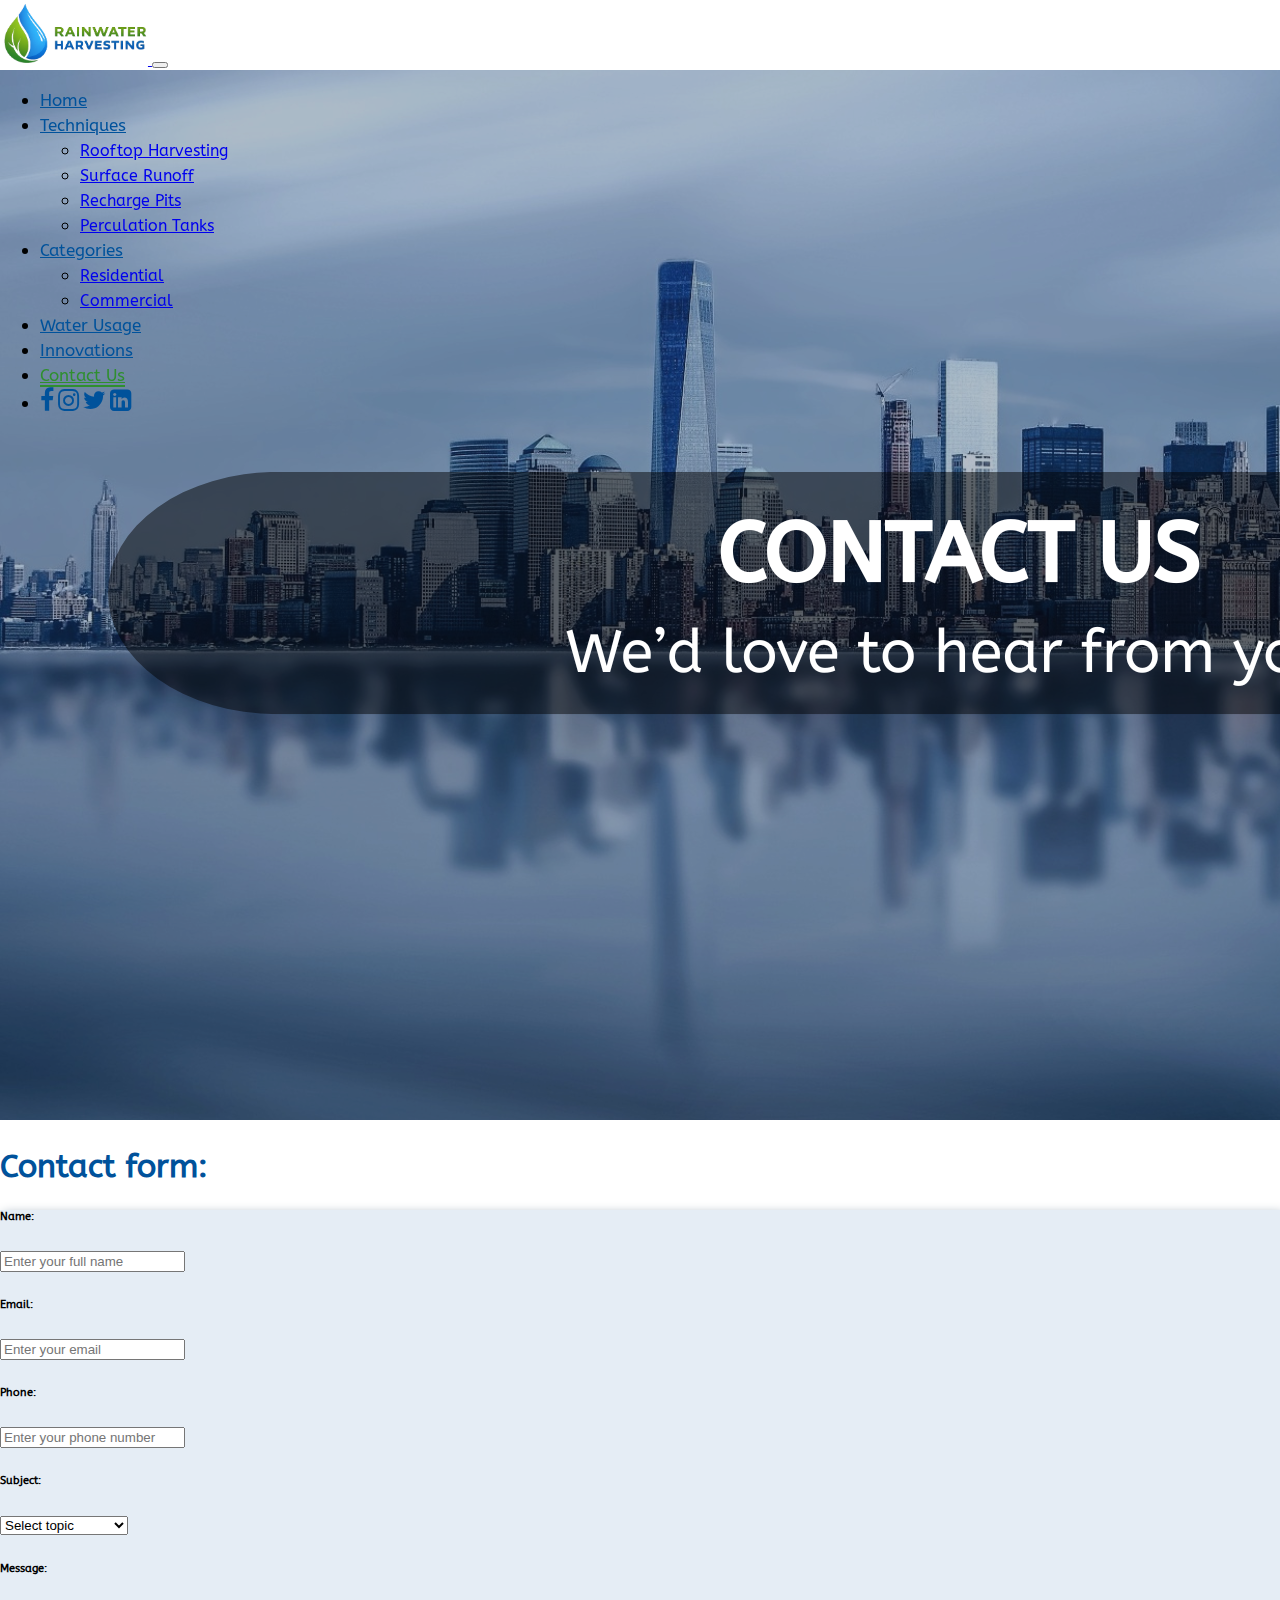
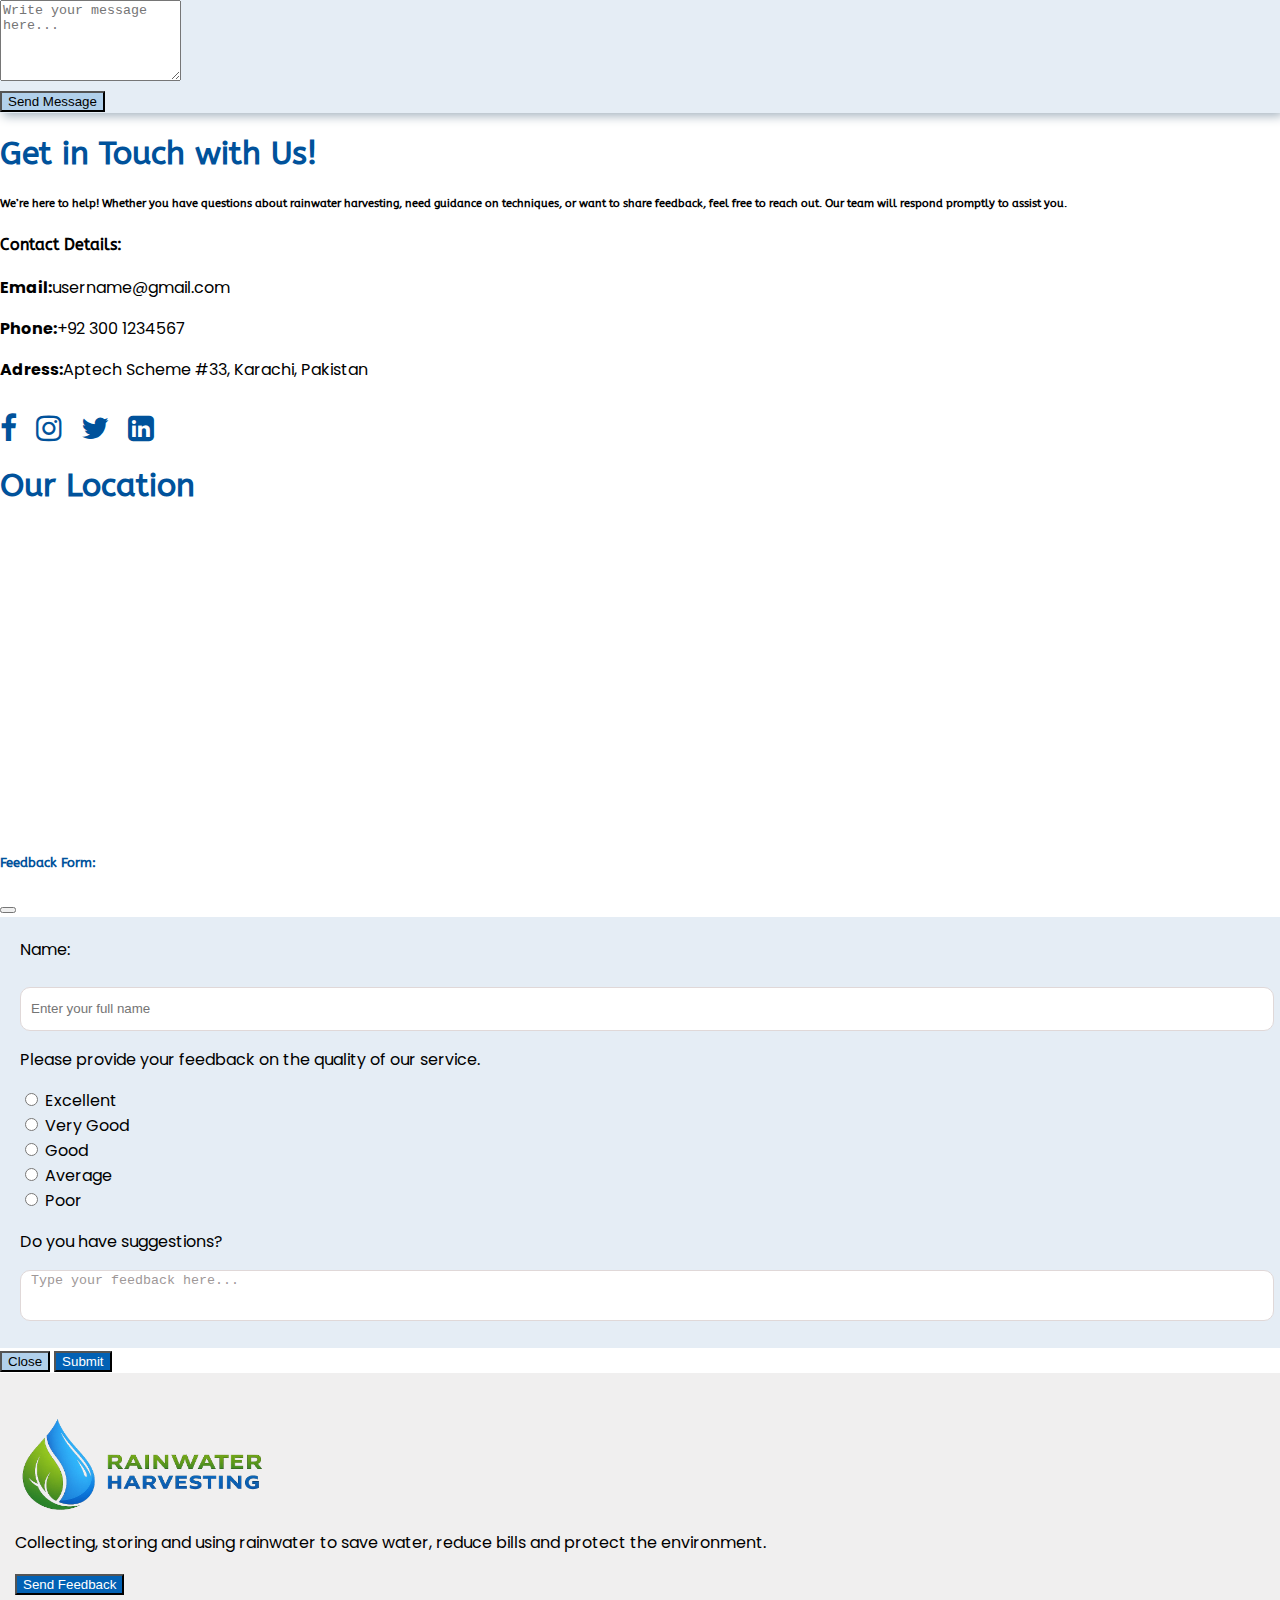
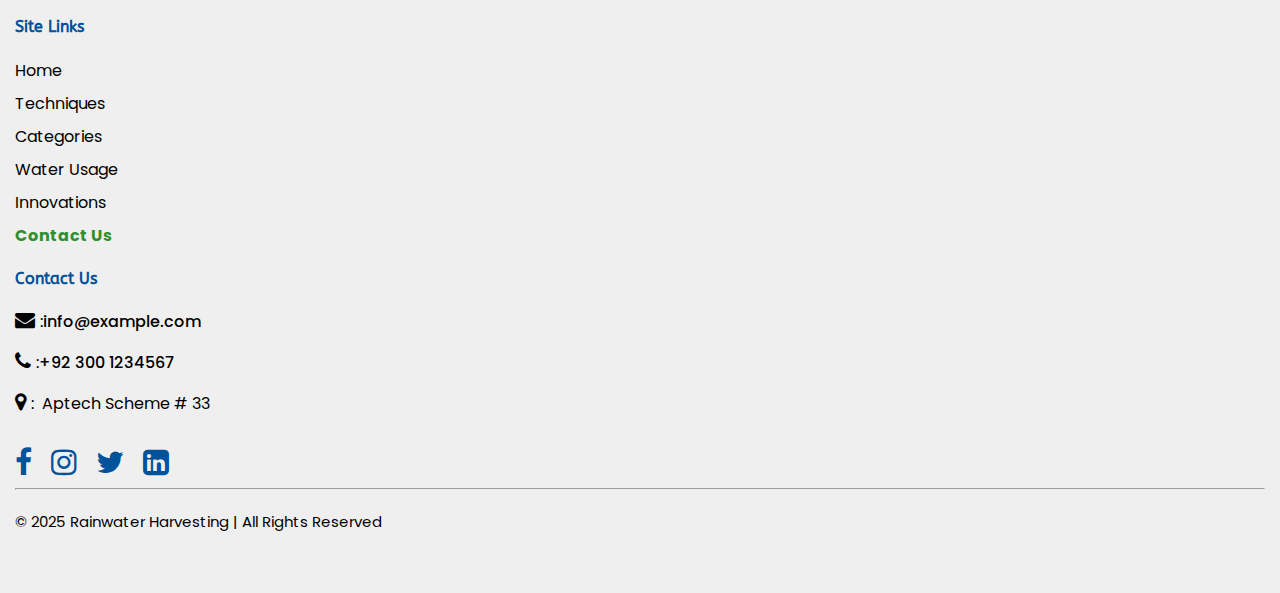
<file: contact.html>
<!doctype html>
<html lang="en">

<head>
  <title>Title</title>
  <!-- Required meta tags -->
  <meta charset="utf-8" />
  <meta name="viewport" content="width=device-width, initial-scale=1, shrink-to-fit=no" />
  <!--google fonts link-->
  <link href="https://fonts.googleapis.com/css2?family=Poppins:wght@300;400;500;600;700&display=swap" rel="stylesheet">
  <link rel="preconnect" href="https://fonts.googleapis.com">
  <link rel="preconnect" href="https://fonts.gstatic.com" crossorigin>
  <link
    href="https://fonts.googleapis.com/css2?family=ABeeZee:ital@0;1&family=Poppins:ital,wght@0,100;0,200;0,300;0,400;0,500;0,600;0,700;0,800;0,900;1,100;1,200;1,300;1,400;1,500;1,600;1,700;1,800;1,900&display=swap"
    rel="stylesheet">
  <!--font awesome icons link-->
  <link rel="stylesheet" href="https://cdnjs.cloudflare.com/ajax/libs/font-awesome/4.7.0/css/font-awesome.min.css">
  <!-- Bootstrap CSS v5.2.1 -->
  <link href="https://cdn.jsdelivr.net/npm/bootstrap@5.3.2/dist/css/bootstrap.min.css" rel="stylesheet"
    integrity="sha384-T3c6CoIi6uLrA9TneNEoa7RxnatzjcDSCmG1MXxSR1GAsXEV/Dwwykc2MPK8M2HN" crossorigin="anonymous" />
  <!--animation on scroll link-->
  <link href="https://cdn.jsdelivr.net/npm/aos@2.3.4/dist/aos.css" rel="stylesheet">
  <!--external css file link-->
  <link rel="stylesheet" href="assets/css/style.css">
</head>

<body>
  <!-- Header section start-->
  <nav class="navbar navbar-expand-lg navbar-light bg-light fixed-top shadow-sm">
    <div class="container-fluid px-3">

      <!-- LOGO -->
      <a class="navbar-brand" href="index.html">
        <img src="assets/images/logo.png" alt="logo" class="logo">
      </a>

      <!-- TOGGLER -->
      <button class="navbar-toggler border-0" type="button" data-bs-toggle="collapse" data-bs-target="#mainNavbar"
        aria-controls="mainNavbar" aria-expanded="false" aria-label="Toggle navigation">
        <span class="navbar-toggler-icon"></span>
      </button>

      <!-- MENU -->
      <div class="collapse navbar-collapse" id="mainNavbar">
        <ul class="navbar-nav ms-auto align-items-lg-center text-center">

          <li class="nav-item">
            <a class="nav-link" href="index.html">Home</a>
          </li>

          <!-- Techniques -->
          <li class="nav-item dropdown">
            <a class="nav-link dropdown-toggle" href="techniques.html" id="techdropdown" role="button"
              data-bs-toggle="dropdown">
              Techniques
            </a>
            <ul class="dropdown-menu">
              <li><a class="dropdown-item" href="rooftop.html">Rooftop Harvesting</a></li>
              <li><a class="dropdown-item" href="surfacerunoff.html">Surface Runoff</a></li>
              <li><a class="dropdown-item" href="rechargetanks.html">Recharge Pits</a></li>
              <li><a class="dropdown-item" href="percolationTanks.html">Perculation Tanks</a></li>
            </ul>
          </li>

          <!-- Categories -->
          <li class="nav-item dropdown">
            <a class="nav-link dropdown-toggle" href="categories.html" id="catdropdown" role="button"
              data-bs-toggle="dropdown">
              Categories
            </a>
            <ul class="dropdown-menu">
              <li><a class="dropdown-item" href="categories.html#residential">Residential</a></li>
              <li><a class="dropdown-item" href="categories.html#commercial">Commercial</a></li>
            </ul>
          </li>

          <li class="nav-item">
            <a class="nav-link" href="waterusage.html">Water Usage</a>
          </li>

          <li class="nav-item">
            <a class="nav-link" href="latestdevelopments.html">Innovations</a>
          </li>

          <li class="nav-item">
            <a class="nav-link active" href="contact.html">Contact Us</a>
          </li>

          <!-- SOCIAL ICONS -->
          <li class="nav-item d-flex justify-content-center gap-3 ms-lg-5 mt-3 mt-lg-0">
            <a href="https://www.facebook.com"><i class="fa fa-facebook-f h-icons"></i></a>
            <a href="https://www.instagram.com"><i class="fa fa-instagram h-icons"></i></a>
            <a href="https://twitter.com"><i class="fa fa-twitter h-icons"></i></a>
            <a href="https://www.linkedin.com"><i class="fa fa-linkedin-square h-icons"></i></a>
          </li>

        </ul>
      </div>
    </div>
  </nav>
  <!-- header section end -->
  <!--banner img-->
  <div><img src="assets/images/contact us.png" alt="contact banner" class="w-100"></div>
  <div class="contact m-md-5 m-2">
    <!-- contact details and form -->
    <div class="row mx-2">
      <!--contact form start-->
      <div class="col-12 col-md-6">
        <div class="form">
          <h1 class="heading text-center my-3">Contact form:</h1>
          <div class="div1 p-3">
            <form action="#" id="contactform">
              <div class="mb-3">
                <label for="name" class="form-label">
                  <h6>Name:</h6>
                </label>
                <input type="text" class="form-control" id="name" name="name" placeholder="Enter your full name"
                  required>
              </div>
              <div class="mb-3">
                <label for="email" class="form-label">
                  <h6>Email:</h6>
                </label>
                <input type="email" class="form-control" id="email" name="_replyto" placeholder="Enter your email"
                  required>
              </div>
              <div class="mb-3">
                <label for="phone" class="form-label">
                  <h6>Phone:</h6>
                </label>
                <input type="tel" class="form-control" id="phone" name="phone" placeholder="Enter your phone number"
                  required>
              </div>
              <div class="mb-3">
                <label for="subject" class="form-label">
                  <h6>Subject:</h6>
                </label>
                <select class="form-select" id="subject" name="subject">
                  <option selected>Select topic</option>
                  <option value="General Inquiry">General Inquiry</option>
                  <option value="Technical Support">Technical Support</option>
                  <option value="Feedback">Feedback</option>
                </select>
              </div>
              <div class="mb-3">
                <label for="message" class="form-label">
                  <h6>Message:</h6>
                </label>
                <textarea class="form-control" id="message" name="message" rows="5"
                  placeholder="Write your message here..." required></textarea>
              </div>
              <button type="submit" class="btn sitebtn2 my-3">Send Message</button>
            </form>
          </div>
        </div>
      </div>
      <!-- contact form end -->
      <!--contact details start-->
      <div class="col-12 col-md-6">
        <h1 class="text-center heading my-3">Get in Touch with Us!</h1>
        <h6 class="text-center">We’re here to help! Whether you have questions about rainwater harvesting, need guidance
          on techniques, or want to share feedback, feel free to reach out. Our team will respond promptly to assist
          you.</h6>
        <div class="details">
          <h4 class="my-3">Contact Details:</h4>
          <p><strong>Email:</strong>username@gmail.com</p>
          <p><strong>Phone:</strong>+92 300 1234567</p>
          <p><strong>Adress:</strong>Aptech Scheme #33, Karachi, Pakistan</p>
          <div class="icons" id="header-icons">
            <a href="https://www.facebook.com"><i class="fa fa-facebook-f"></i></a>
            <a href="https://www.instagram.com"><i class="fa fa-instagram"></i></a>
            <a href="https://twitter.com"><i class="fa fa-twitter"></i></a>
            <a href="https://www.linkedin.com"><i class="fa fa-linkedin-square"></i></a>
          </div>
        </div>
        <div class="map">
          <h1 class="text-center heading">Our Location</h1>
          <iframe
            src="https://www.google.com/maps/embed?pb=!1m14!1m12!1m3!1d3617.548517395222!2d67.11067419999999!3d24.947445899999998!2m3!1f0!2f0!3f0!3m2!1i1024!2i768!4f13.1!5e0!3m2!1sen!2s!4v1768733074211!5m2!1sen!2s"
            width="100%" height="300px" style="border:0;" allowfullscreen="" loading="lazy"
            referrerpolicy="no-referrer-when-downgrade"></iframe>
        </div>
      </div>
    </div>
    <!--contact details end-->
  </div>
  <!-- Feedback Modal -->
  <div class="modal fade" id="feedbackModal" tabindex="-1">
    <div class="modal-dialog modal-dialog-centered">
      <div class="modal-content">

        <div class="modal-header">
          <h5 class="modal-title heading">Feedback Form:</h5>
          <!-- close button -->
          <button type="button" class="btn-close btn-close-dark position-absolute top-0 end-0 m-3"
            data-bs-dismiss="modal">
          </button>
        </div>
        <form id="feedbackform">
          <div class="modal-body feedbackform">
            <label>Name:</label><br><br>
            <input type="text" name="username" class="form-control mb-3 name" placeholder="Enter your full name"
              required>

            <p>Please provide your feedback on the quality of our service.</p>

            <div class="form-check">
              <input class="form-check-input" type="radio" name="rating" value="Excellent" required>
              <label class="form-check-label">Excellent</label>
            </div>
            <div class="form-check">
              <input class="form-check-input" type="radio" name="rating" value="Very Good">
              <label class="form-check-label">Very Good</label>
            </div>
            <div class="form-check">
              <input class="form-check-input" type="radio" name="rating" value="Good">
              <label class="form-check-label">Good</label>
            </div>
            <div class="form-check">
              <input class="form-check-input" type="radio" name="rating" value="Average">
              <label class="form-check-label">Average</label>
            </div>
            <div class="form-check mb-3">
              <input class="form-check-input" type="radio" name="rating" value="Poor">
              <label class="form-check-label">Poor</label>
            </div>
            <p>Do you have suggestions?</p>
            <textarea name="suggestion" class="form-control feedbackbox" rows="3"
              placeholder="Type your feedback here..." required></textarea>
          </div>
          <div class="modal-footer">
            <button class="btn sitebtn2" data-bs-dismiss="modal">Close</button>
            <button type="submit" class="btn sitebtn">Submit</button>
          </div>
        </form>
      </div>
    </div>
  </div>
  <!--feedback form section end-->
  <!--footer section start-->
  <footer class="footer">
    <div class="container">
      <div class="row">

        <!-- About website-->
        <div class="col-lg-4 col-12">
          <img src="assets/images/logo.png" alt="Logo Image">
          <p class="footerpara">
            Collecting, storing and using rainwater to save water,
            reduce bills and protect the environment.
          </p>
          <button class="btn my-3 sitebtn" data-bs-toggle="modal" data-bs-target="#feedbackModal">Send
            Feedback</button>
        </div>
        <!-- site Links -->
        <div class="col-lg-4 col-12">
          <h4 class="f-heading">Site Links</h4>
          <ul class="footer-links">
            <li><a href="index.html">Home</a></li>
            <li><a href="techniques.html">Techniques</a></li>
            <li><a href="categories.html">Categories</a></li>
            <li><a href="waterusage.html">Water Usage</a></li>
            <li><a href="latestdevelopments.html">Innovations</a></li>
            <li class="active"><a href="contact.html">Contact Us</a></li>
          </ul>
        </div>

        <!-- Contact -->
        <div class="col-lg-4 col-12">
            <h4 class="f-heading">Contact Us</h4>
          <p><i class="fa fa-envelope c-icon">&nbsp;</i>:<a href="mailto:info@example.com" class="contact-link">info@example.com</a>&nbsp;</p>
          <p> <i class="fa fa-phone c-icon">&nbsp;</i>:<a href="tel:+923001234567" class="contact-link">+92 300 1234567</a>&nbsp;</p>
          <p><i class="fa fa-map-marker c-icon">&nbsp;</i>:&nbsp; Aptech Scheme # 33</p>

          <div class="icons">
            <a href="https://www.facebook.com"><i class="fa fa-facebook-f"></i></a>
            <a href="https://www.instagram.com"><i class="fa fa-instagram"></i></a>
            <a href="https://twitter.com"><i class="fa fa-twitter"></i></a>
            <a href="https://www.linkedin.com"><i class="fa fa-linkedin-square"></i></a>
          </div>
        </div>

      </div>

      </div>

      <hr>

      <p class="text-center copyright">
        © 2025 Rainwater Harvesting | All Rights Reserved
      </p>
  </footer>
  <!--footer section end-->
  <!--jquery link-->
  <script src="https://code.jquery.com/jquery-3.7.1.min.js"></script>
  <!-- Bootstrap JavaScript Libraries -->
  <script src="https://cdn.jsdelivr.net/npm/@popperjs/core@2.11.8/dist/umd/popper.min.js"
    integrity="sha384-I7E8VVD/ismYTF4hNIPjVp/Zjvgyol6VFvRkX/vR+Vc4jQkC+hVqc2pM8ODewa9r" crossorigin="anonymous">
  </script>
  <script src="https://cdn.jsdelivr.net/npm/bootstrap@5.3.2/dist/js/bootstrap.min.js"
    integrity="sha384-BBtl+eGJRgqQAUMxJ7pMwbEyER4l1g+O15P+16Ep7Q9Q+zqX6gSbd85u4mG4QzX+" crossorigin="anonymous">
  </script>
  <!-- AOS JS link-->
  <script src="https://cdn.jsdelivr.net/npm/aos@2.3.4/dist/aos.js"></script>
  <!-- external js file -->
  <script src="assets/js/script.js"></script>
</body>

</html>
</file>
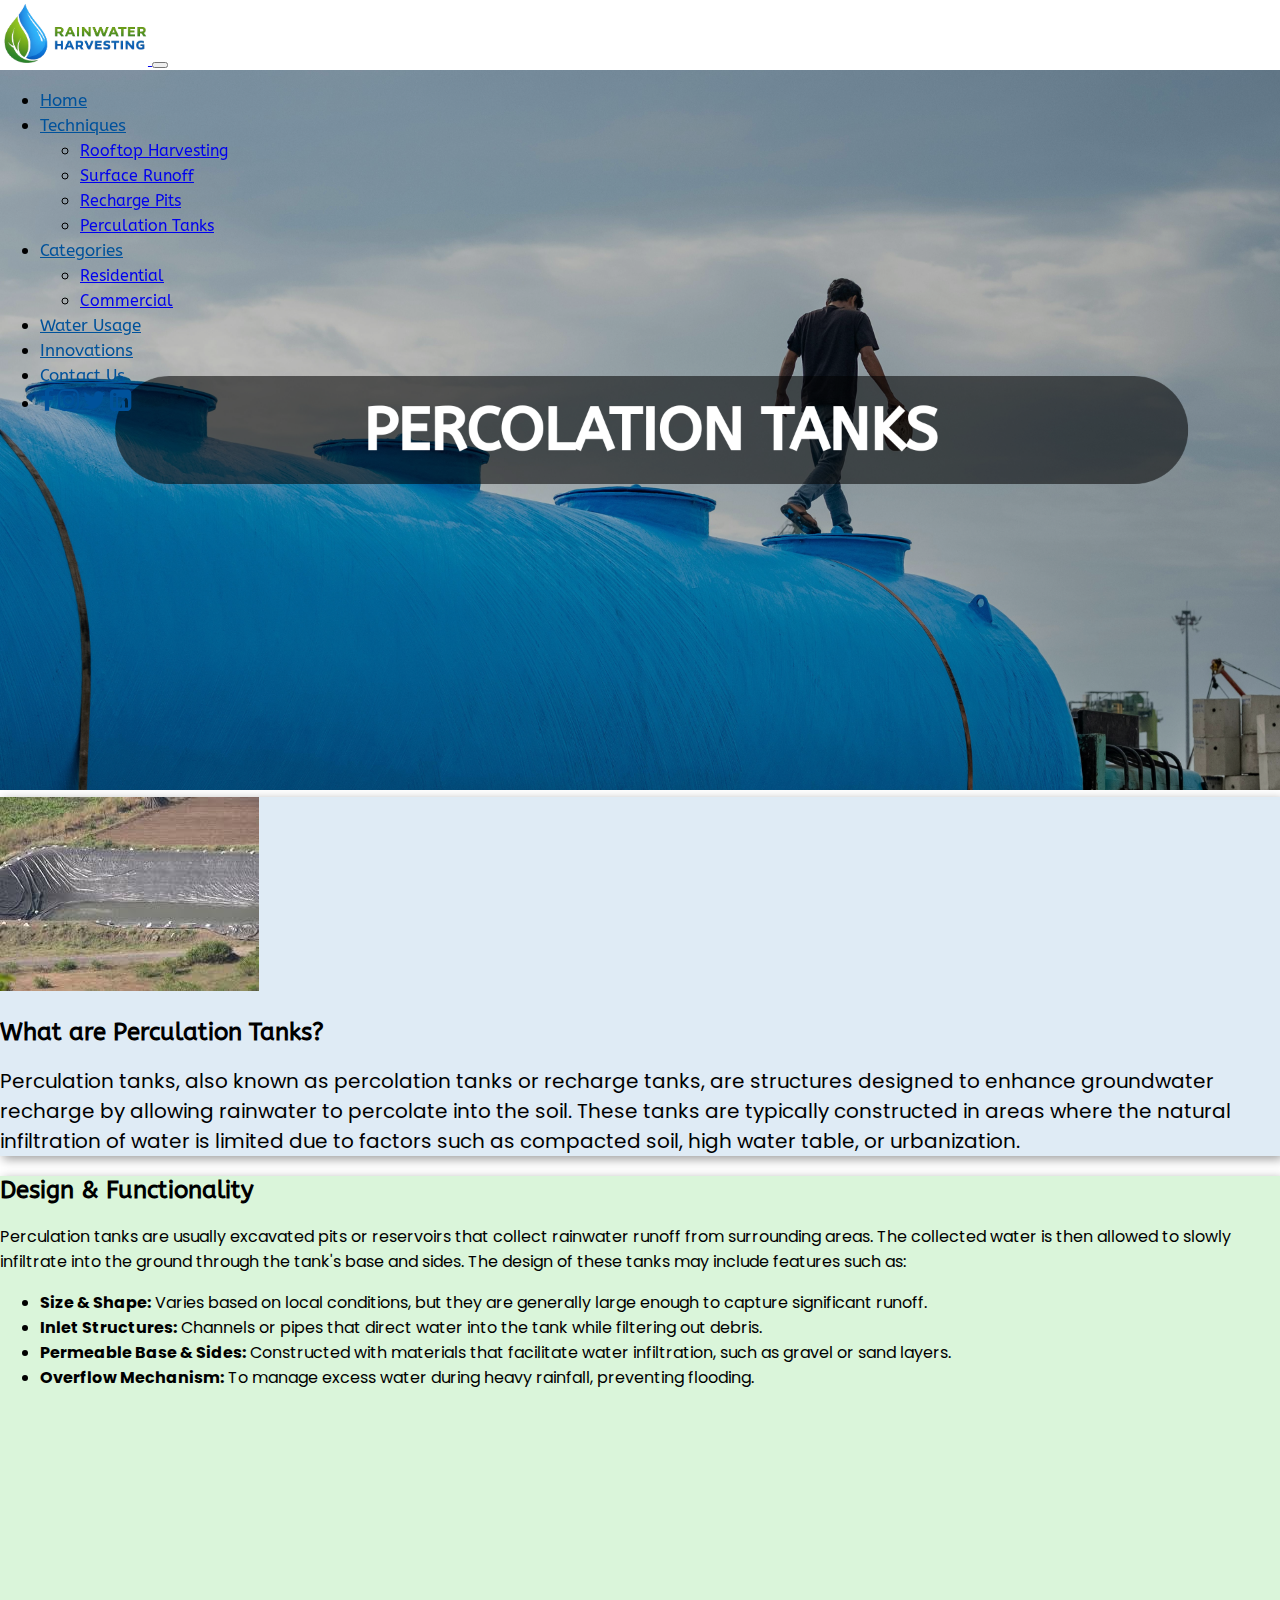
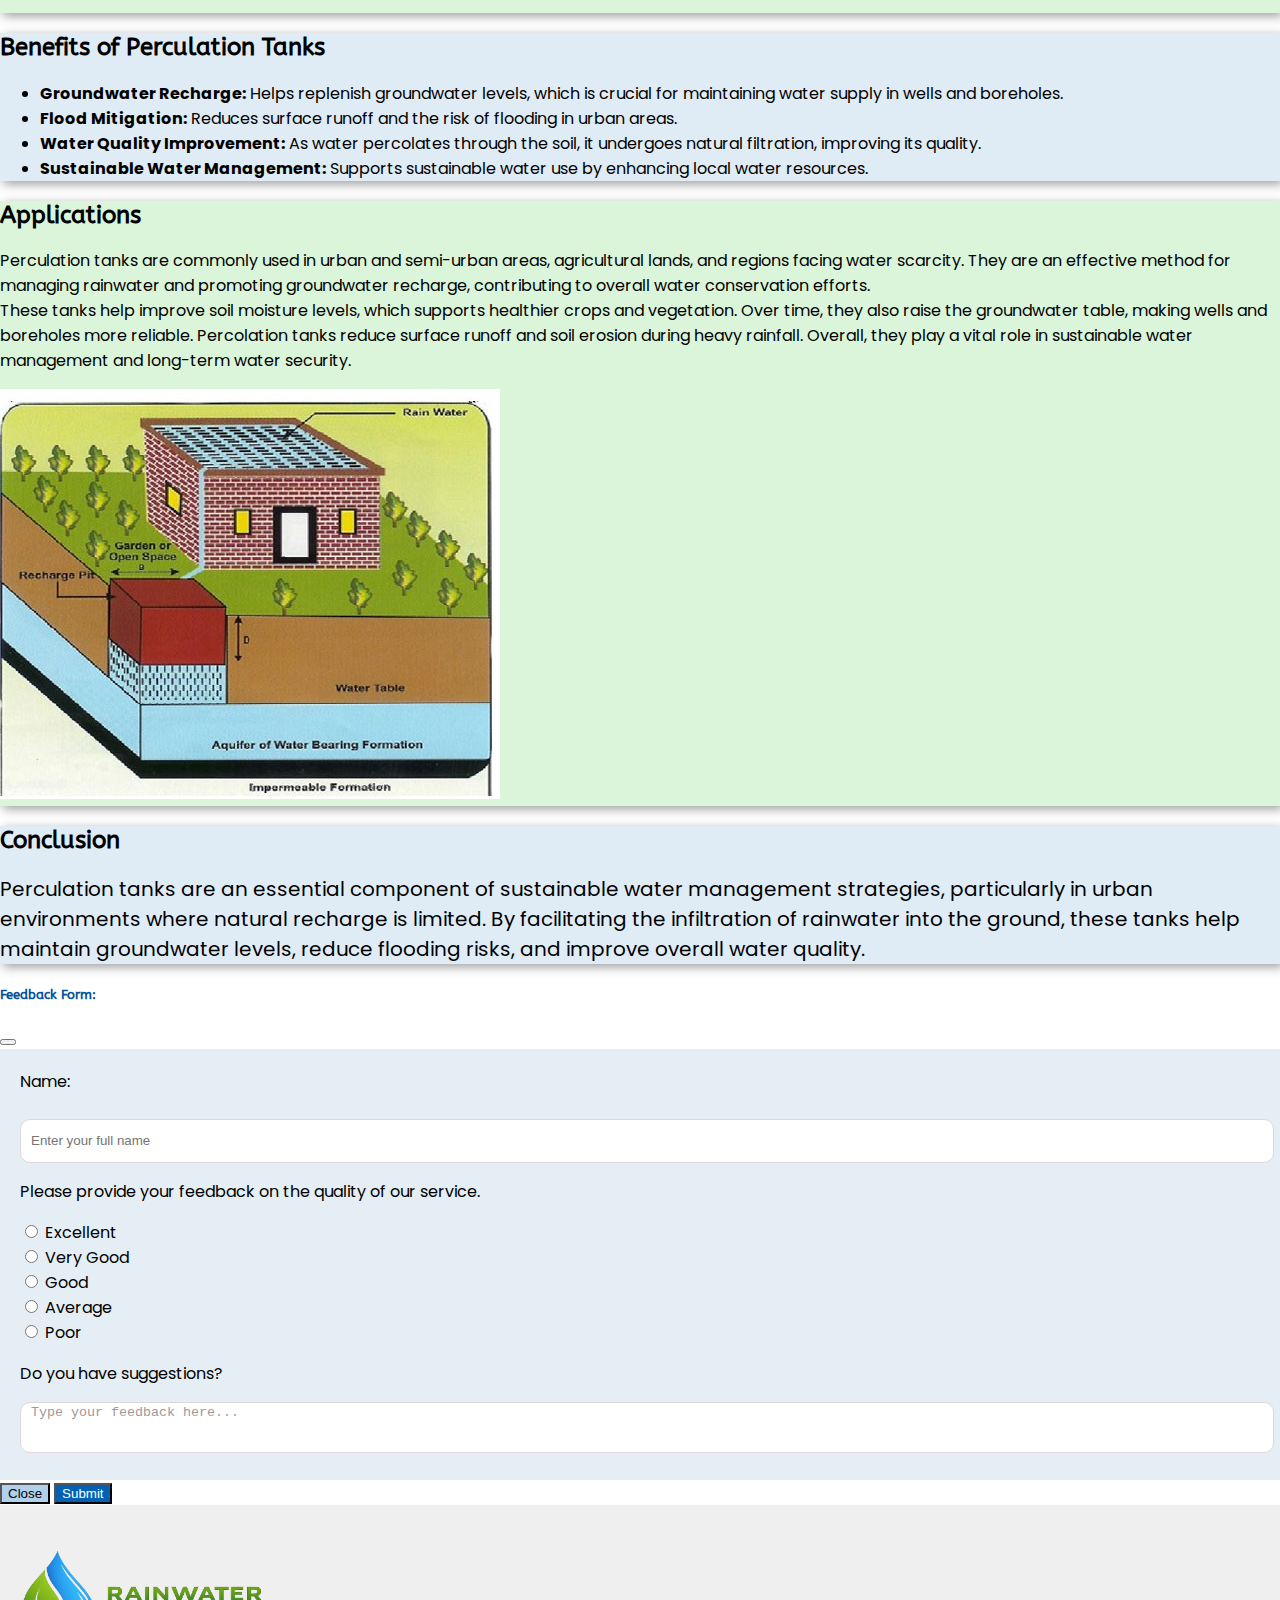
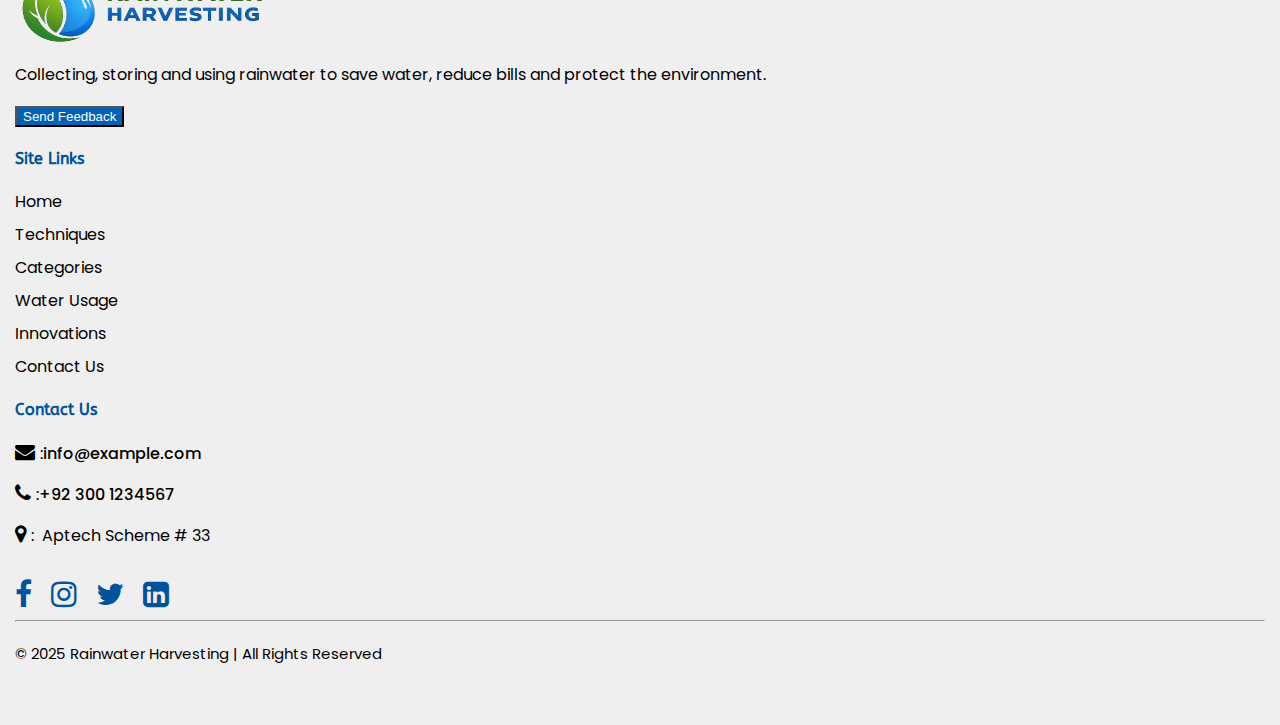
<file: percolationTanks.html>
<!DOCTYPE html>
<html lang="en">

<head>

  <head>
    <title>Title</title>
    <!-- Required meta tags -->
    <meta charset="utf-8" />
    <meta name="viewport" content="width=device-width, initial-scale=1, shrink-to-fit=no" />
    <!--google fonts link-->
    <link href="https://fonts.googleapis.com/css2?family=Poppins:wght@300;400;500;600;700&display=swap"
      rel="stylesheet">
    <link rel="preconnect" href="https://fonts.googleapis.com">
    <link rel="preconnect" href="https://fonts.gstatic.com" crossorigin>
    <link
      href="https://fonts.googleapis.com/css2?family=ABeeZee:ital@0;1&family=Poppins:ital,wght@0,100;0,200;0,300;0,400;0,500;0,600;0,700;0,800;0,900;1,100;1,200;1,300;1,400;1,500;1,600;1,700;1,800;1,900&display=swap"
      rel="stylesheet">
    <!--font awesome icons link-->
    <link rel="stylesheet" href="https://cdnjs.cloudflare.com/ajax/libs/font-awesome/4.7.0/css/font-awesome.min.css">
    <!-- Bootstrap CSS v5.2.1 -->
    <link href="https://cdn.jsdelivr.net/npm/bootstrap@5.3.2/dist/css/bootstrap.min.css" rel="stylesheet"
      integrity="sha384-T3c6CoIi6uLrA9TneNEoa7RxnatzjcDSCmG1MXxSR1GAsXEV/Dwwykc2MPK8M2HN" crossorigin="anonymous" />
    <!--external css file link-->
    <link rel="stylesheet" href="assets/css/style.css">
  </head>

<body>
  <!-- Header section start-->
  <nav class="navbar navbar-expand-lg navbar-light bg-light fixed-top shadow-sm">
    <div class="container-fluid px-3">

      <!-- LOGO -->
      <a class="navbar-brand" href="index.html">
        <img src="assets/images/logo.png" alt="logo" class="logo">
      </a>

      <!-- TOGGLER -->
      <button class="navbar-toggler border-0" type="button" data-bs-toggle="collapse" data-bs-target="#mainNavbar"
        aria-controls="mainNavbar" aria-expanded="false" aria-label="Toggle navigation">
        <span class="navbar-toggler-icon"></span>
      </button>

      <!-- MENU -->
      <div class="collapse navbar-collapse" id="mainNavbar">
        <ul class="navbar-nav ms-auto align-items-lg-center text-center">

          <li class="nav-item">
            <a class="nav-link" href="index.html">Home</a>
          </li>

          <!-- Techniques -->
          <li class="nav-item dropdown">
            <a class="nav-link dropdown-toggle" href="techniques.html" id="techdropdown" role="button"
              data-bs-toggle="dropdown">
              Techniques
            </a>
            <ul class="dropdown-menu">
              <li><a class="dropdown-item" href="rooftop.html">Rooftop Harvesting</a></li>
              <li><a class="dropdown-item" href="surfacerunoff.html">Surface Runoff</a></li>
              <li><a class="dropdown-item" href="rechargetanks.html">Recharge Pits</a></li>
              <li><a class="dropdown-item" href="percolationTanks.html">Perculation Tanks</a></li>
            </ul>
          </li>

          <!-- Categories -->
          <li class="nav-item dropdown">
            <a class="nav-link dropdown-toggle" href="categories.html" id="catdropdown" role="button"
              data-bs-toggle="dropdown">
              Categories
            </a>
            <ul class="dropdown-menu">
              <li><a class="dropdown-item" href="categories.html#residential">Residential</a></li>
              <li><a class="dropdown-item" href="categories.html#commercial">Commercial</a></li>
            </ul>
          </li>

          <li class="nav-item">
            <a class="nav-link" href="waterusage.html">Water Usage</a>
          </li>

          <li class="nav-item">
            <a class="nav-link" href="latestdevelopments.html">Innovations</a>
          </li>

          <li class="nav-item">
            <a class="nav-link" href="contact.html">Contact Us</a>
          </li>

          <!-- SOCIAL ICONS -->
          <li class="nav-item d-flex justify-content-center gap-3 ms-lg-5 mt-3 mt-lg-0">
            <a href="https://www.facebook.com"><i class="fa fa-facebook-f h-icons"></i></a>
            <a href="https://www.instagram.com"><i class="fa fa-instagram h-icons"></i></a>
            <a href="https://twitter.com"><i class="fa fa-twitter h-icons"></i></a>
            <a href="https://www.linkedin.com"><i class="fa fa-linkedin-square h-icons"></i></a>
          </li>

        </ul>
      </div>
    </div>
  </nav>
  <!-- header section end -->
  <!-- banner -->
  <img src="assets/images/PERCOLATION TANKS.png" width="100%">
  <!-- Content section -->
  <div class="about m-md-5 p-md-5 m-2 p-4">
    <div class="row">
      <div class="col-12 col-md-4">
        <img class="img w-100" src="assets/images/percolation2.jpg">
      </div>
      <div class="col-12 col-md-8">
        <h2>What are Perculation Tanks?</h2>
        <p>Perculation tanks, also known as percolation tanks or recharge tanks, are structures designed to enhance
          groundwater recharge by allowing rainwater to percolate into the soil. These tanks are typically
          constructed
          in areas where the natural infiltration of water is limited due to factors such as compacted soil, high
          water table, or urbanization.</p>
      </div>

    </div>
  </div>
  <div class="rooftopnav m-md-5 p-md-5 m-2 p-4">
    <h2>Design & Functionality</h2>
    <p>Perculation tanks are usually excavated pits or reservoirs that collect rainwater runoff from surrounding
      areas. The collected water is then allowed to slowly infiltrate into the ground through the tank's base and
      sides. The design of these tanks may include features such as:</p>
    <ul>
      <li><strong>Size & Shape:</strong> Varies based on local conditions, but they are generally large enough to
        capture
        significant runoff.</li>
      <li><strong>Inlet Structures:</strong> Channels or pipes that direct water into the tank while filtering out
        debris.
      </li>
      <li><strong>Permeable Base & Sides:</strong> Constructed with materials that facilitate water infiltration, such
        as
        gravel or sand layers.</li>
      <li><strong>Overflow Mechanism:</strong> To manage excess water during heavy rainfall, preventing flooding.</li>
    </ul>
    <div class="d-flex align-items-center justify-content-center">
      <iframe style="width:400px; height:200px; " src="https://www.youtube.com/embed/dgQ4TVlRGOY?si=r9LrAHKs7xF8JtPF"
        title="YouTube video player" frameborder="0"
        allow="accelerometer; autoplay; clipboard-write; encrypted-media; gyroscope; picture-in-picture; web-share"
        referrerpolicy="strict-origin-when-cross-origin" allowfullscreen></iframe>
    </div>
  </div>


  <div class="about m-md-5 p-md-5 m-2 p-4">
    <h2>Benefits of Perculation Tanks</h2>
    <ul>
      <li><b>Groundwater Recharge:</b> Helps replenish groundwater levels, which is crucial for maintaining water
        supply in wells and boreholes.</li>
      <li><b>Flood Mitigation:</b> Reduces surface runoff and the risk of flooding in urban areas.</li>
      <li><b>Water Quality Improvement:</b> As water percolates through the soil, it undergoes natural filtration,
        improving its quality.</li>
      <li><b>Sustainable Water Management:</b> Supports sustainable water use by enhancing local water resources.
      </li>
    </ul>
  </div>
  <div class="rooftopnav m-md-5 p-md-4 m-2 p-2">
    <div class="row p-2 p-md-5">
      <div class="col-md-8">
        <h2>Applications</h2>
        <p class="pt-3">Perculation tanks are commonly used in urban and semi-urban areas, agricultural lands, and
          regions facing water scarcity. They are an effective method for managing rainwater and promoting groundwater
          recharge, contributing to overall water conservation efforts.<br>These tanks help improve soil moisture
          levels, which supports healthier crops and vegetation. Over time, they also raise the groundwater table,
          making wells and boreholes more reliable. Percolation tanks reduce surface runoff and soil erosion during
          heavy rainfall. Overall, they play a vital role in sustainable water management and long-term water security.
        </p>
      </div>
      <div class="col-md-4">
        <img src="assets/images/percolation3.jpg" alt="" class="w-100 h-auto">
      </div>
    </div>
  </div>


  <div class="about m-md-5 p-md-5 m-2 p-4">
    <h2>Conclusion</h2>
    <p>Perculation tanks are an essential component of sustainable water management strategies, particularly in
      urban environments where natural recharge is limited. By facilitating the infiltration of rainwater into
      the ground, these tanks help maintain groundwater levels, reduce flooding risks, and improve overall
      water quality.</p>
  </div>
  <!-- Feedback Modal -->
  <div class="modal fade" id="feedbackModal" tabindex="-1">
    <div class="modal-dialog modal-dialog-centered">
      <div class="modal-content">

        <div class="modal-header">
          <h5 class="modal-title heading">Feedback Form:</h5>
          <!-- close button -->
          <button type="button" class="btn-close btn-close-dark position-absolute top-0 end-0 m-3"
            data-bs-dismiss="modal">
          </button>
        </div>
        <form id="feedbackform">
          <div class="modal-body feedbackform">
            <label>Name:</label><br><br>
            <input type="text" name="username" class="form-control mb-3 name" placeholder="Enter your full name"
              required>

            <p>Please provide your feedback on the quality of our service.</p>

            <div class="form-check">
              <input class="form-check-input" type="radio" name="rating" value="Excellent" required>
              <label class="form-check-label">Excellent</label>
            </div>
            <div class="form-check">
              <input class="form-check-input" type="radio" name="rating" value="Very Good">
              <label class="form-check-label">Very Good</label>
            </div>
            <div class="form-check">
              <input class="form-check-input" type="radio" name="rating" value="Good">
              <label class="form-check-label">Good</label>
            </div>
            <div class="form-check">
              <input class="form-check-input" type="radio" name="rating" value="Average">
              <label class="form-check-label">Average</label>
            </div>
            <div class="form-check mb-3">
              <input class="form-check-input" type="radio" name="rating" value="Poor">
              <label class="form-check-label">Poor</label>
            </div>
            <p>Do you have suggestions?</p>
            <textarea name="suggestion" class="form-control feedbackbox" rows="3"
              placeholder="Type your feedback here..." required></textarea>
          </div>
          <div class="modal-footer">
            <button class="btn sitebtn2" data-bs-dismiss="modal">Close</button>
            <button type="submit" class="btn sitebtn">Submit</button>
          </div>
        </form>
      </div>
    </div>
  </div>
  <!--feedback form section end-->
  <!--footer section start-->
  <footer class="footer">
    <div class="container">
      <div class="row">

        <!-- About website-->
        <div class="col-lg-4 col-12">
          <img src="assets/images/logo.png" alt="Logo Image">
          <p class="footerpara">
            Collecting, storing and using rainwater to save water,
            reduce bills and protect the environment.
          </p>
          <button class="btn my-3 sitebtn" data-bs-toggle="modal" data-bs-target="#feedbackModal">Send
            Feedback</button>
        </div>
        <!-- site Links -->
        <div class="col-lg-4 col-12">
          <h4 class="f-heading">Site Links</h4>
          <ul class="footer-links">
            <li><a href="index.html">Home</a></li>
            <li><a href="techniques.html">Techniques</a></li>
            <li><a href="categories.html">Categories</a></li>
            <li><a href="waterusage.html">Water Usage</a></li>
            <li><a href="latestdevelopments.html">Innovations</a></li>
            <li><a href="contact.html">Contact Us</a></li>
          </ul>
        </div>

        <!-- Contact -->
        <div class="col-lg-4 col-12">
            <h4 class="f-heading">Contact Us</h4>
          <p><i class="fa fa-envelope c-icon">&nbsp;</i>:<a href="mailto:info@example.com" class="contact-link">info@example.com</a>&nbsp;</p>
          <p> <i class="fa fa-phone c-icon">&nbsp;</i>:<a href="tel:+923001234567" class="contact-link">+92 300 1234567</a>&nbsp;</p>
          <p><i class="fa fa-map-marker c-icon">&nbsp;</i>:&nbsp; Aptech Scheme # 33</p>

          <div class="icons">
            <a href="https://www.facebook.com"><i class="fa fa-facebook-f"></i></a>
            <a href="https://www.instagram.com"><i class="fa fa-instagram"></i></a>
            <a href="https://twitter.com"><i class="fa fa-twitter"></i></a>
            <a href="https://www.linkedin.com"><i class="fa fa-linkedin-square"></i></a>
          </div>
        </div>

      </div>

      </div>

      <hr>

      <p class="text-center copyright">
        © 2025 Rainwater Harvesting | All Rights Reserved
      </p>
  </footer>
  <!--footer section end-->


  <!-- Bootstrap JavaScript Libraries -->
  <script src="https://cdn.jsdelivr.net/npm/@popperjs/core@2.11.8/dist/umd/popper.min.js"
    integrity="sha384-I7E8VVD/ismYTF4hNIPjVp/Zjvgyol6VFvRkX/vR+Vc4jQkC+hVqc2pM8ODewa9r" crossorigin="anonymous">
  </script>

  <script src="https://cdn.jsdelivr.net/npm/bootstrap@5.3.2/dist/js/bootstrap.min.js"
    integrity="sha384-BBtl+eGJRgqQAUMxJ7pMwbEyER4l1g+O15P+16Ep7Q9Q+zqX6gSbd85u4mG4QzX+" crossorigin="anonymous">
  </script>
  <!-- external js file -->
  <script src="assets/js/script.js"></script>
</body>

</html>
</file>
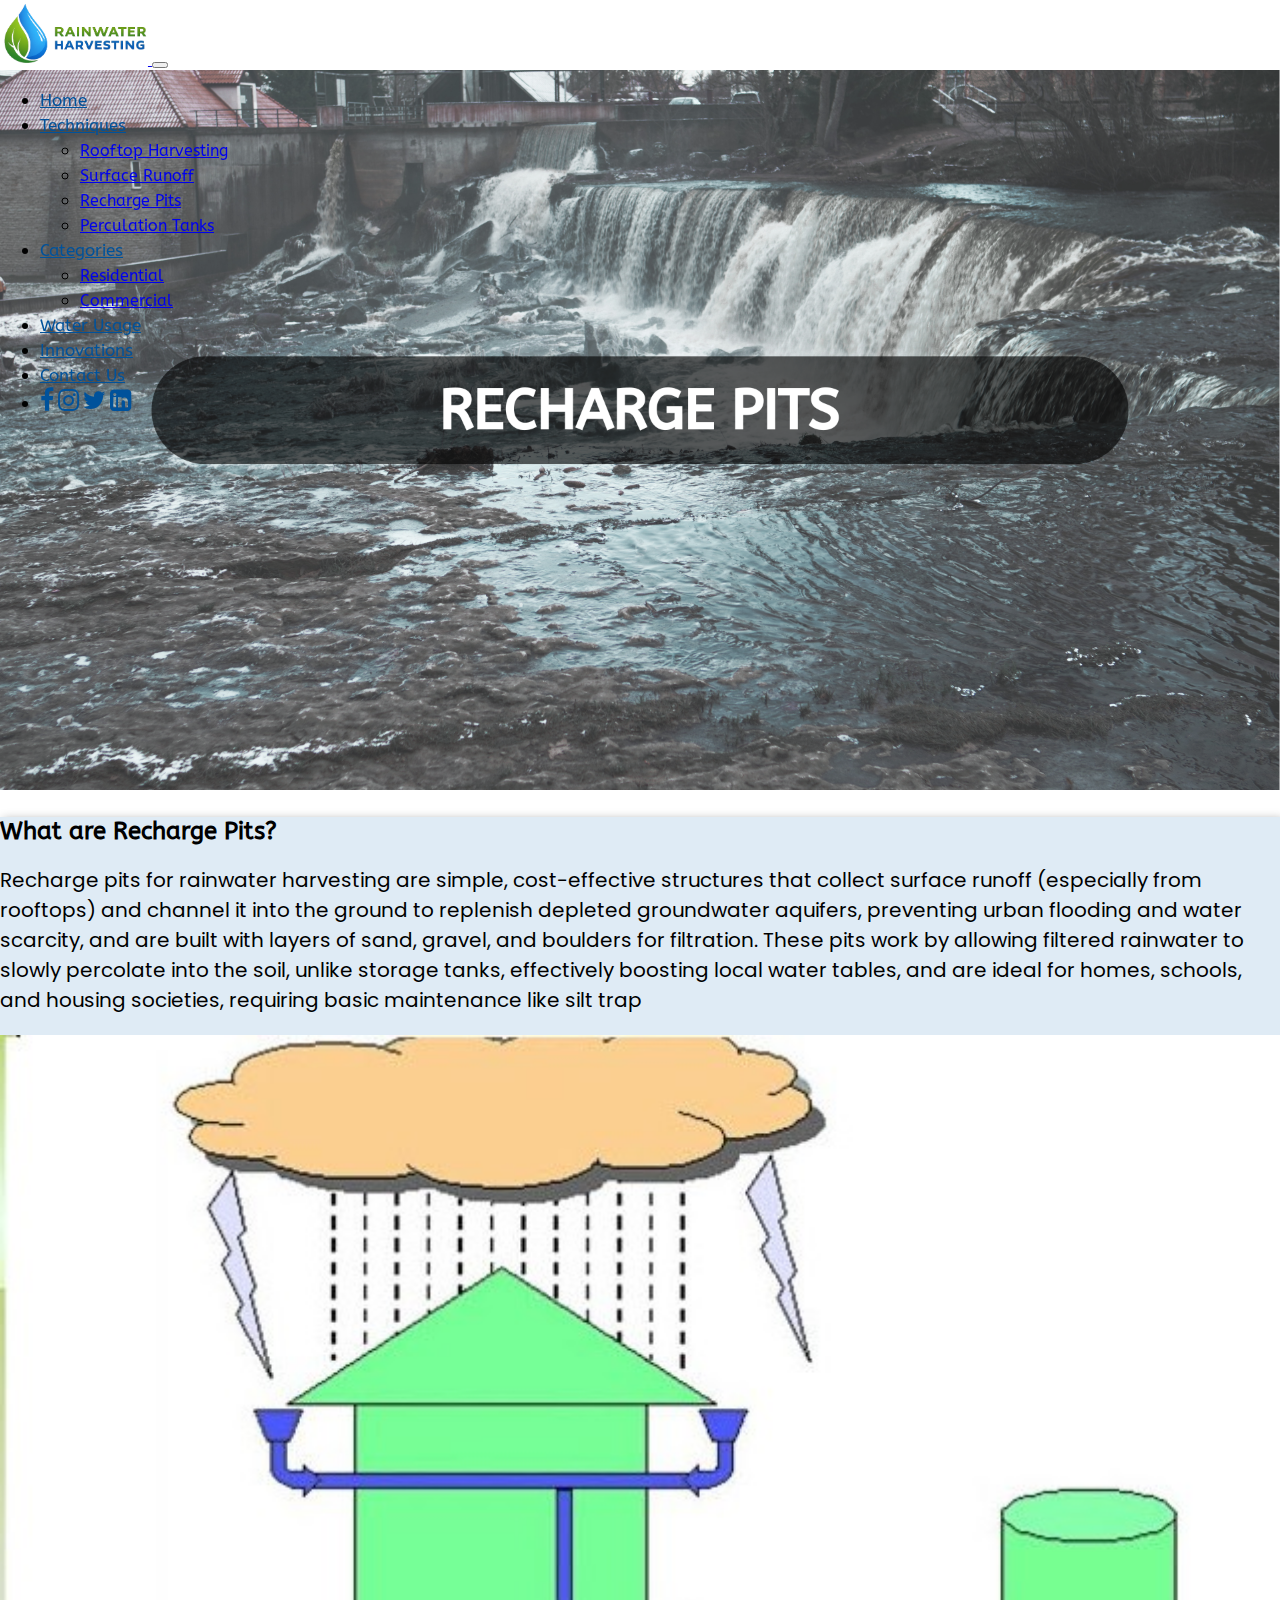
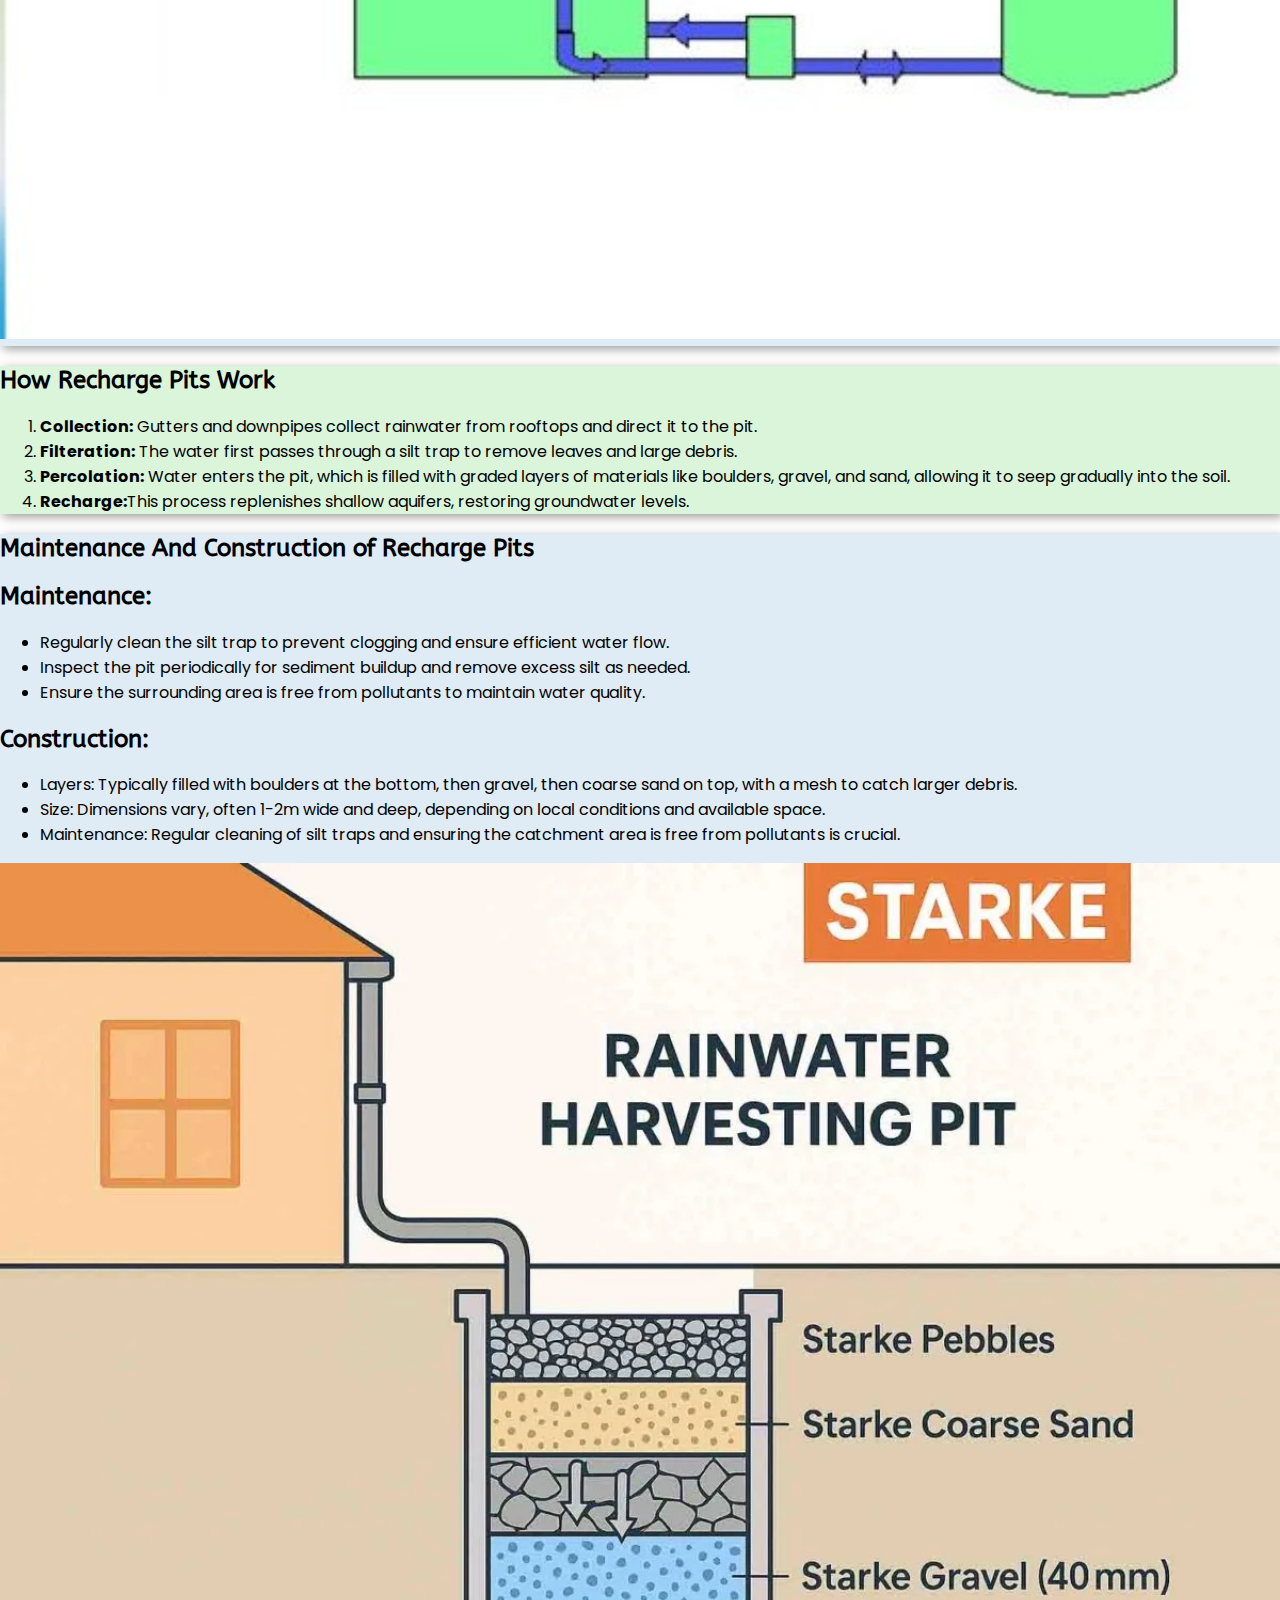
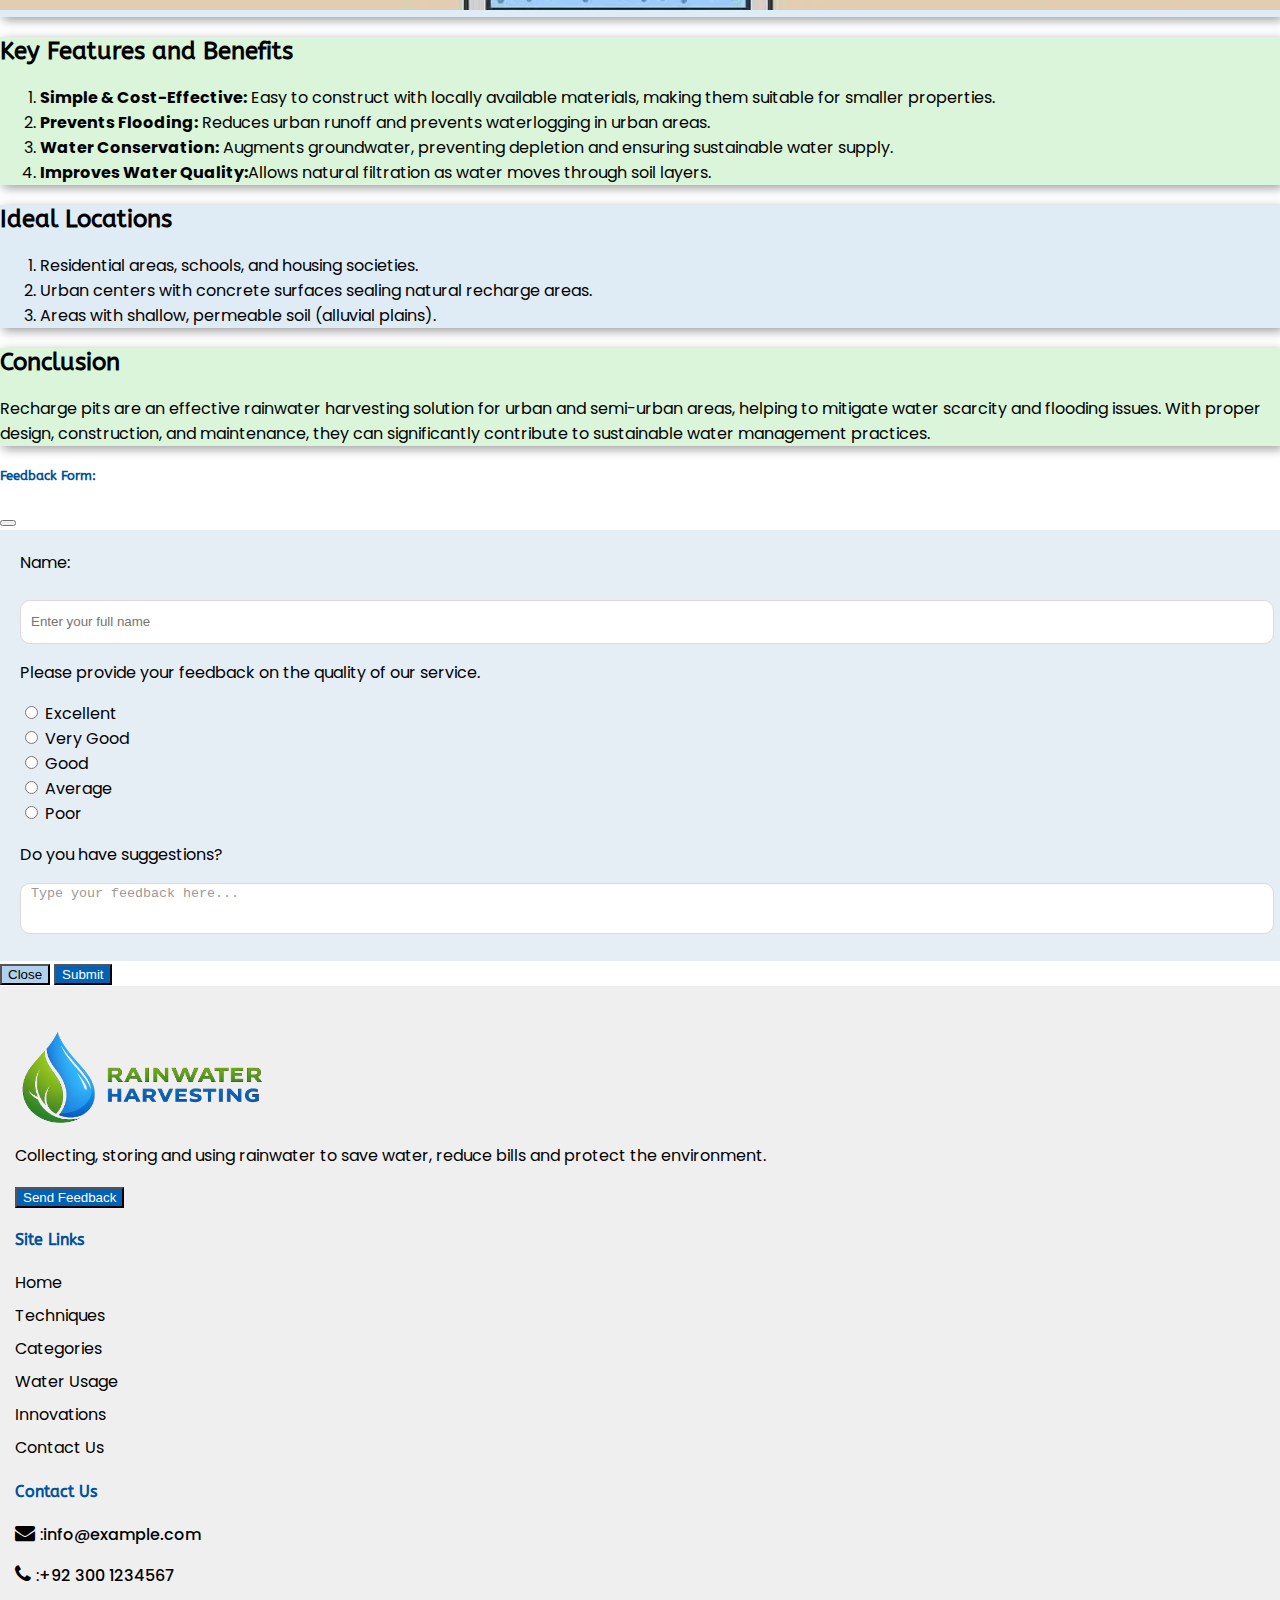
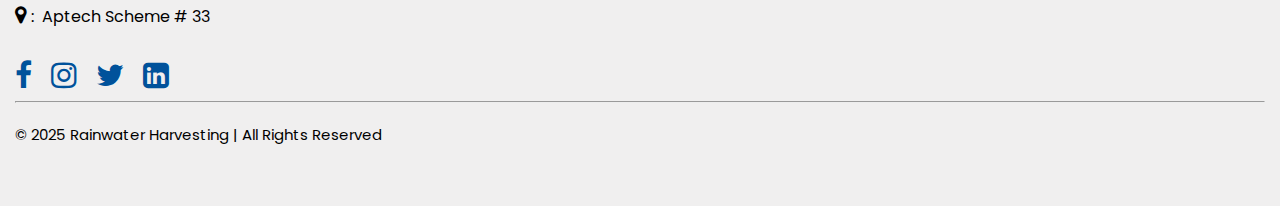
<file: rechargetanks.html>
<!DOCTYPE html>
<html lang="en">

<head>

  <head>
    <title>Title</title>
    <!-- Required meta tags -->
    <meta charset="utf-8" />
    <meta name="viewport" content="width=device-width, initial-scale=1, shrink-to-fit=no" />
    <!--google fonts link-->
    <link href="https://fonts.googleapis.com/css2?family=Poppins:wght@300;400;500;600;700&display=swap"
      rel="stylesheet">
    <link rel="preconnect" href="https://fonts.googleapis.com">
    <link rel="preconnect" href="https://fonts.gstatic.com" crossorigin>
    <link
      href="https://fonts.googleapis.com/css2?family=ABeeZee:ital@0;1&family=Poppins:ital,wght@0,100;0,200;0,300;0,400;0,500;0,600;0,700;0,800;0,900;1,100;1,200;1,300;1,400;1,500;1,600;1,700;1,800;1,900&display=swap"
      rel="stylesheet">
    <!--font awesome icons link-->
    <link rel="stylesheet" href="https://cdnjs.cloudflare.com/ajax/libs/font-awesome/4.7.0/css/font-awesome.min.css">
    <!-- Bootstrap CSS v5.2.1 -->
    <link href="https://cdn.jsdelivr.net/npm/bootstrap@5.3.2/dist/css/bootstrap.min.css" rel="stylesheet"
      integrity="sha384-T3c6CoIi6uLrA9TneNEoa7RxnatzjcDSCmG1MXxSR1GAsXEV/Dwwykc2MPK8M2HN" crossorigin="anonymous" />
    <!--external css file link-->
    <link rel="stylesheet" href="assets/css/style.css">
  </head>

<body>
  <!-- Header section start-->
  <nav class="navbar navbar-expand-lg navbar-light bg-light fixed-top shadow-sm">
    <div class="container-fluid px-3">

      <!-- LOGO -->
      <a class="navbar-brand" href="index.html">
        <img src="assets/images/logo.png" alt="logo" class="logo">
      </a>

      <!-- TOGGLER -->
      <button class="navbar-toggler border-0" type="button" data-bs-toggle="collapse" data-bs-target="#mainNavbar"
        aria-controls="mainNavbar" aria-expanded="false" aria-label="Toggle navigation">
        <span class="navbar-toggler-icon"></span>
      </button>

      <!-- MENU -->
      <div class="collapse navbar-collapse" id="mainNavbar">
        <ul class="navbar-nav ms-auto align-items-lg-center text-center">

          <li class="nav-item">
            <a class="nav-link" href="index.html">Home</a>
          </li>

          <!-- Techniques -->
          <li class="nav-item dropdown">
            <a class="nav-link dropdown-toggle" href="techniques.html" id="techdropdown" role="button"
              data-bs-toggle="dropdown">
              Techniques
            </a>
            <ul class="dropdown-menu">
              <li><a class="dropdown-item" href="rooftop.html">Rooftop Harvesting</a></li>
              <li><a class="dropdown-item" href="surfacerunoff.html">Surface Runoff</a></li>
              <li><a class="dropdown-item" href="rechargetanks.html">Recharge Pits</a></li>
              <li><a class="dropdown-item" href="percolationTanks.html">Perculation Tanks</a></li>
            </ul>
          </li>

          <!-- Categories -->
          <li class="nav-item dropdown">
            <a class="nav-link dropdown-toggle" href="categories.html" id="catdropdown" role="button"
              data-bs-toggle="dropdown">
              Categories
            </a>
            <ul class="dropdown-menu">
              <li><a class="dropdown-item" href="categories.html#residential">Residential</a></li>
              <li><a class="dropdown-item" href="categories.html#commercial">Commercial</a></li>
            </ul>
          </li>

          <li class="nav-item">
            <a class="nav-link" href="waterusage.html">Water Usage</a>
          </li>

          <li class="nav-item">
            <a class="nav-link" href="latestdevelopments.html">Innovations</a>
          </li>

          <li class="nav-item">
            <a class="nav-link" href="contact.html">Contact Us</a>
          </li>

          <!-- SOCIAL ICONS -->
          <li class="nav-item d-flex justify-content-center gap-3 ms-lg-5 mt-3 mt-lg-0">
            <a href="https://www.facebook.com"><i class="fa fa-facebook-f h-icons"></i></a>
            <a href="https://www.instagram.com"><i class="fa fa-instagram h-icons"></i></a>
            <a href="https://twitter.com"><i class="fa fa-twitter h-icons"></i></a>
            <a href="https://www.linkedin.com"><i class="fa fa-linkedin-square h-icons"></i></a>
          </li>

        </ul>
      </div>
    </div>
  </nav>
  <!-- header section end -->
  <!-- banner -->
  <img src="assets/images/RECHARGE PITS.png" width="100%">

  <!-- Content section -->
  <div class="about m-md-5 p-md-5 mx-2 my-5 p-4">
    <div class="row">
      <div class="col-12 col-md-8">
        <h2>What are Recharge Pits?</h2>
        <p>Recharge pits for rainwater harvesting are simple, cost-effective structures that collect surface runoff
          (especially from rooftops) and channel it into the ground to replenish depleted groundwater aquifers,
          preventing urban flooding and water scarcity, and are built with layers of sand, gravel, and boulders
          for
          filtration. These pits work by allowing filtered rainwater
          to slowly percolate into the soil, unlike storage tanks, effectively boosting local water tables, and
          are
          ideal for homes, schools, and housing
          societies, requiring basic maintenance like silt trap </p>

      </div>
      <div class="col-12 col-md-4">
        <img src="assets/images/rechargepitsimg-1.jpg" class="img" width="100%">
      </div>
    </div>
  </div>
  <div class="rooftopnav row m-md-5 p-md-5  mx-2 my-5 p-4">
    <h2>How Recharge Pits Work</h2>
    <ol>
      <li><strong>Collection:</strong> Gutters and downpipes collect rainwater from rooftops and direct it to the pit.
      </li>
      <li><strong>Filteration:</strong> The water first passes through a silt trap to remove leaves and large debris.
      </li>
      <li><strong>Percolation:</strong> Water enters the pit, which is filled with graded layers of materials like
        boulders,
        gravel, and sand, allowing it to seep gradually into the soil.</li>
      <li><strong>Recharge:</strong>This process replenishes shallow aquifers, restoring groundwater levels. </li>
    </ol>
  </div>

  <div class="about row m-md-5 p-md-5 mx-2 my-5 p-4">
    <div class="col-12 col-md-8">
      <h2 class="text-center">Maintenance And Construction of Recharge Pits</h2>
      <div>
        <h2>Maintenance:</h2>
        <ul>
          <li>Regularly clean the silt trap to prevent clogging and ensure efficient water flow.</li>
          <li>Inspect the pit periodically for sediment buildup and remove excess silt as needed.</li>
          <li>Ensure the surrounding area is free from pollutants to maintain water quality.</li>
        </ul>
      </div>
      <div>
        <h2>Construction: </h2>
        <ul>
          <li>Layers: Typically filled with boulders at the bottom, then gravel, then coarse sand on top, with a
            mesh
            to
            catch larger debris.</li>
          <li>Size: Dimensions vary, often 1-2m wide and deep, depending on local conditions and available space.
          </li>
          <li>Maintenance: Regular cleaning of silt traps and ensuring the catchment area is free from pollutants
            is
            crucial. </li>
        </ul>

      </div>

    </div>

    <div class="col-12 col-md-4">
      <img src="assets/images/rechargepits2.webp" width="100%">
    </div>
  </div>
  <div class="rooftopnav m-md-5 p-md-5 mx-2 my-5 p-4">
    <h2>Key Features and Benefits</h2>

    <ol>
      <li><b>Simple & Cost-Effective:</b> Easy to construct with locally available materials, making them suitable
        for smaller properties.</li>
      <li><b>Prevents Flooding:</b> Reduces urban runoff and prevents waterlogging in urban areas.</li>
      <li><b>Water Conservation:</b> Augments groundwater, preventing depletion and ensuring sustainable water
        supply.</li>
      <li><b>Improves Water Quality:</b>Allows natural filtration as water moves through soil layers. </li>
    </ol>

  </div>
  <div class="about m-md-5 p-md-5 mx-2 my-5 p-4">
    <h2>Ideal Locations</h2>
    <ol>
      <li>Residential areas, schools, and housing societies.</li>
      <li>Urban centers with concrete surfaces sealing natural recharge areas.</li>
      <li>Areas with shallow, permeable soil (alluvial plains). </li>
    </ol>
  </div>
  <div class="rooftopnav m-md-5 p-md-5 my-5 mx-2 p-4">
    <h2 class="text-center mb-4">Conclusion</h2>
    <p>Recharge pits are an effective rainwater harvesting solution for urban and semi-urban areas, helping to
      mitigate water scarcity and flooding issues. With proper design, construction, and maintenance, they can
      significantly contribute to sustainable water management practices.
  </div>
  <!-- Feedback Modal -->
  <div class="modal fade" id="feedbackModal" tabindex="-1">
    <div class="modal-dialog modal-dialog-centered">
      <div class="modal-content">

        <div class="modal-header">
          <h5 class="modal-title heading">Feedback Form:</h5>
          <!-- close button -->
          <button type="button" class="btn-close btn-close-dark position-absolute top-0 end-0 m-3"
            data-bs-dismiss="modal">
          </button>
        </div>
        <form id="feedbackform">
          <div class="modal-body feedbackform">
            <label>Name:</label><br><br>
            <input type="text" name="username" class="form-control mb-3 name" placeholder="Enter your full name"
              required>

            <p>Please provide your feedback on the quality of our service.</p>

            <div class="form-check">
              <input class="form-check-input" type="radio" name="rating" value="Excellent" required>
              <label class="form-check-label">Excellent</label>
            </div>
            <div class="form-check">
              <input class="form-check-input" type="radio" name="rating" value="Very Good">
              <label class="form-check-label">Very Good</label>
            </div>
            <div class="form-check">
              <input class="form-check-input" type="radio" name="rating" value="Good">
              <label class="form-check-label">Good</label>
            </div>
            <div class="form-check">
              <input class="form-check-input" type="radio" name="rating" value="Average">
              <label class="form-check-label">Average</label>
            </div>
            <div class="form-check mb-3">
              <input class="form-check-input" type="radio" name="rating" value="Poor">
              <label class="form-check-label">Poor</label>
            </div>
            <p>Do you have suggestions?</p>
            <textarea name="suggestion" class="form-control feedbackbox" rows="3"
              placeholder="Type your feedback here..." required></textarea>
          </div>
          <div class="modal-footer">
            <button class="btn sitebtn2" data-bs-dismiss="modal">Close</button>
            <button type="submit" class="btn sitebtn">Submit</button>
          </div>
        </form>
      </div>
    </div>
  </div>
  <!--feedback form section end-->
  <!--footer section start-->
  <footer class="footer">
    <div class="container">
      <div class="row">

        <!-- About website-->
        <div class="col-lg-4 col-12">
          <img src="assets/images/logo.png" alt="Logo Image">
          <p class="footerpara">
            Collecting, storing and using rainwater to save water,
            reduce bills and protect the environment.
          </p>
          <button class="btn my-3 sitebtn" data-bs-toggle="modal" data-bs-target="#feedbackModal">Send
            Feedback</button>
        </div>
        <!-- site Links -->
        <div class="col-lg-4 col-12">
          <h4 class="f-heading">Site Links</h4>
          <ul class="footer-links">
            <li><a href="index.html">Home</a></li>
            <li><a href="techniques.html">Techniques</a></li>
            <li><a href="categories.html">Categories</a></li>
            <li><a href="waterusage.html">Water Usage</a></li>
            <li><a href="latestdevelopments.html">Innovations</a></li>
            <li><a href="contact.html">Contact Us</a></li>
          </ul>
        </div>

        <!-- Contact -->
        <div class="col-lg-4 col-12">
          <h4 class="f-heading">Contact Us</h4>
          <p><i class="fa fa-envelope c-icon">&nbsp;</i>:<a href="mailto:info@example.com"
              class="contact-link">info@example.com</a>&nbsp;</p>
          <p> <i class="fa fa-phone c-icon">&nbsp;</i>:<a href="tel:+923001234567" class="contact-link">+92 300
              1234567</a>&nbsp;</p>
          <p><i class="fa fa-map-marker c-icon">&nbsp;</i>:&nbsp; Aptech Scheme # 33</p>

          <div class="icons">
            <a href="https://www.facebook.com"><i class="fa fa-facebook-f"></i></a>
            <a href="https://www.instagram.com"><i class="fa fa-instagram"></i></a>
            <a href="https://twitter.com"><i class="fa fa-twitter"></i></a>
            <a href="https://www.linkedin.com"><i class="fa fa-linkedin-square"></i></a>
          </div>
        </div>

      </div>

    </div>

    <hr>

    <p class="text-center copyright">
      © 2025 Rainwater Harvesting | All Rights Reserved
    </p>
  </footer>
  <!--footer section end-->




  <!-- Bootstrap JavaScript Libraries -->
  <script src="https://cdn.jsdelivr.net/npm/@popperjs/core@2.11.8/dist/umd/popper.min.js"
    integrity="sha384-I7E8VVD/ismYTF4hNIPjVp/Zjvgyol6VFvRkX/vR+Vc4jQkC+hVqc2pM8ODewa9r" crossorigin="anonymous">
  </script>

  <script src="https://cdn.jsdelivr.net/npm/bootstrap@5.3.2/dist/js/bootstrap.min.js"
    integrity="sha384-BBtl+eGJRgqQAUMxJ7pMwbEyER4l1g+O15P+16Ep7Q9Q+zqX6gSbd85u4mG4QzX+" crossorigin="anonymous">
  </script>
  <!-- external js file -->
  <script src="assets/js/script.js"></script>
</body>

</html>
</file>
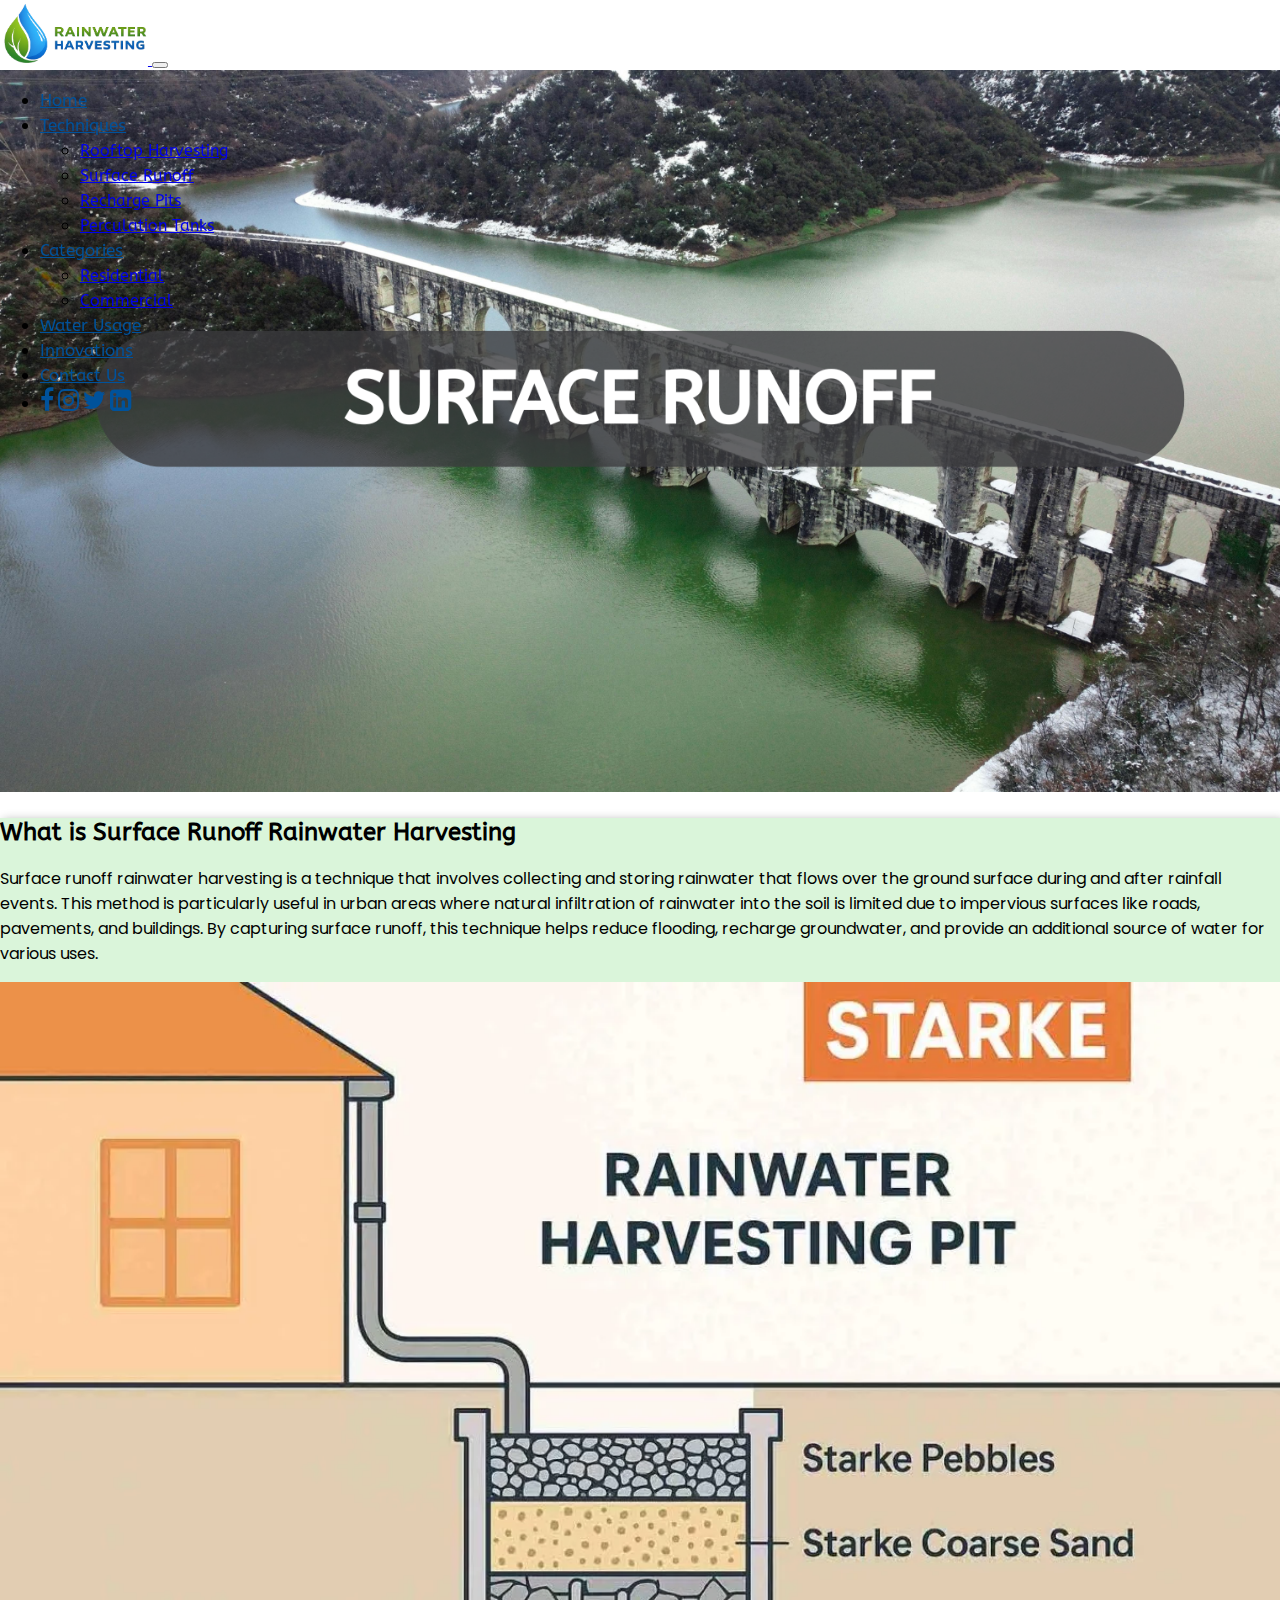
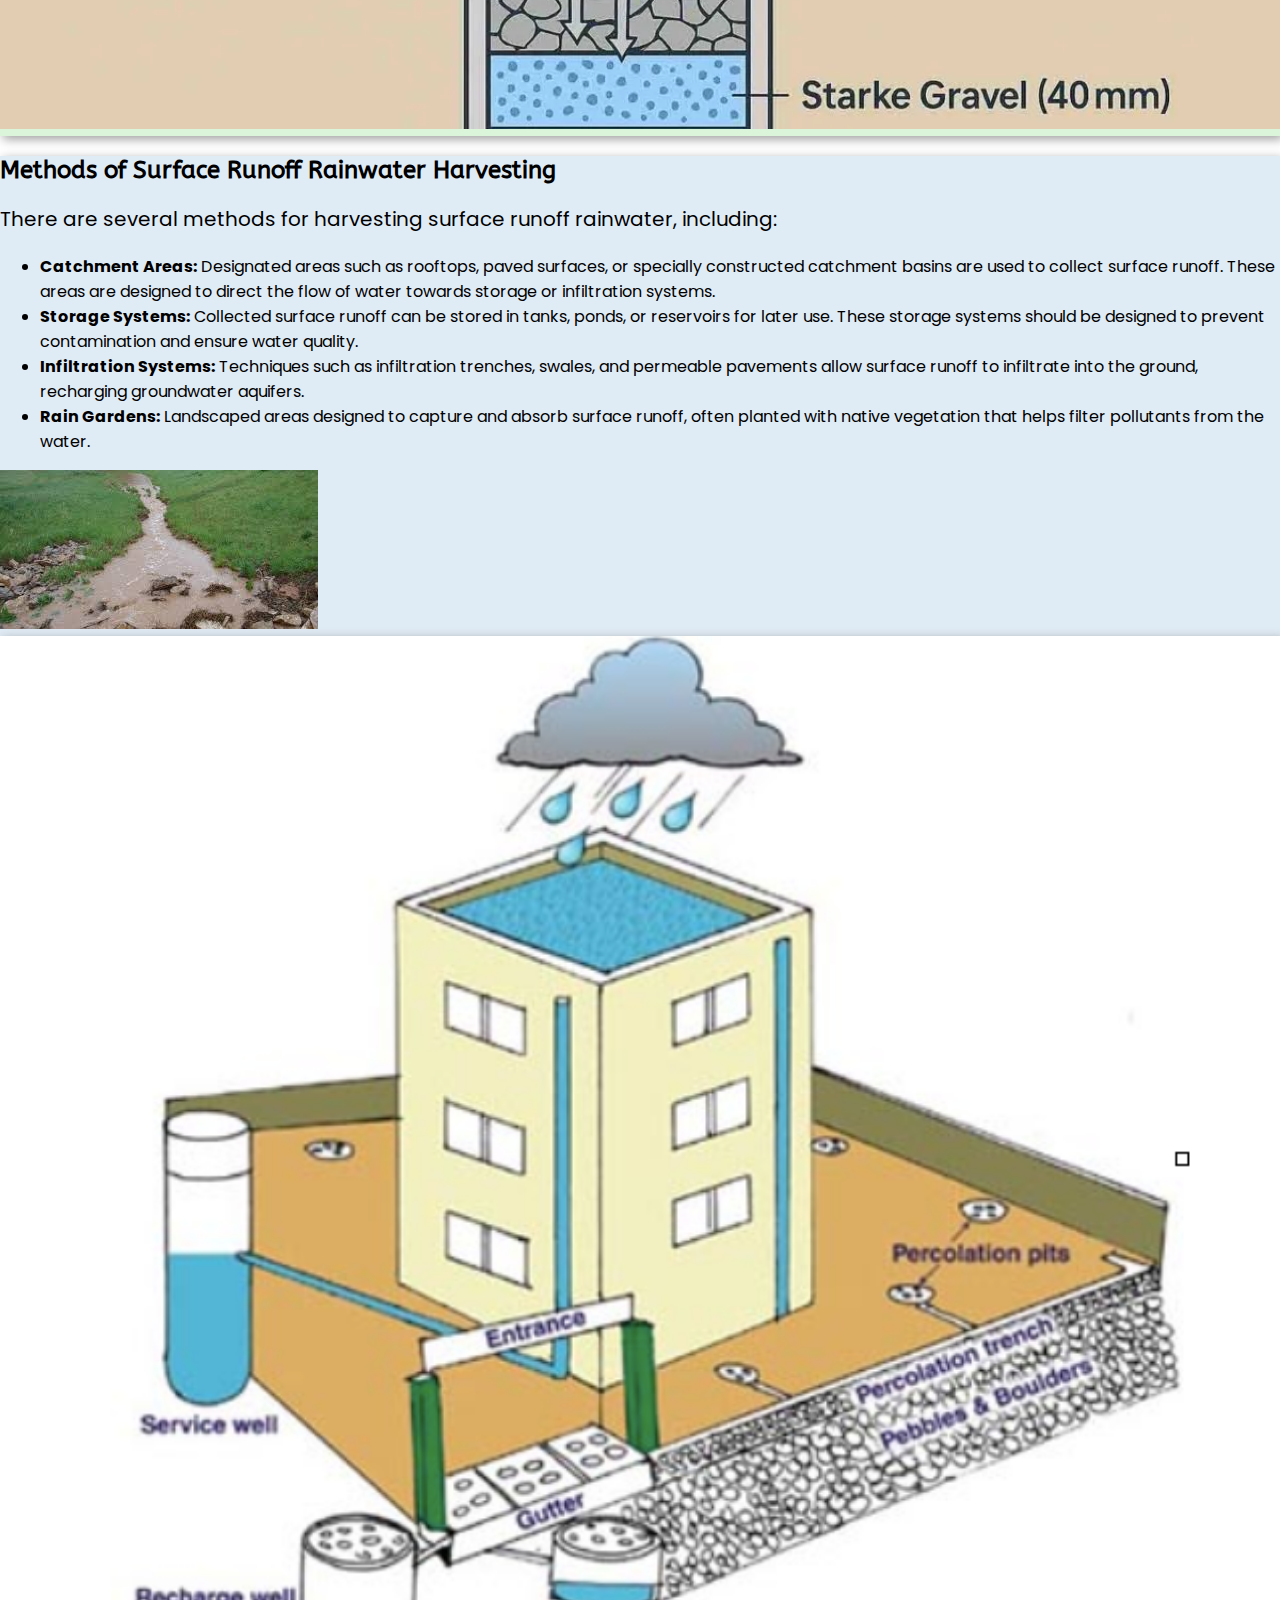
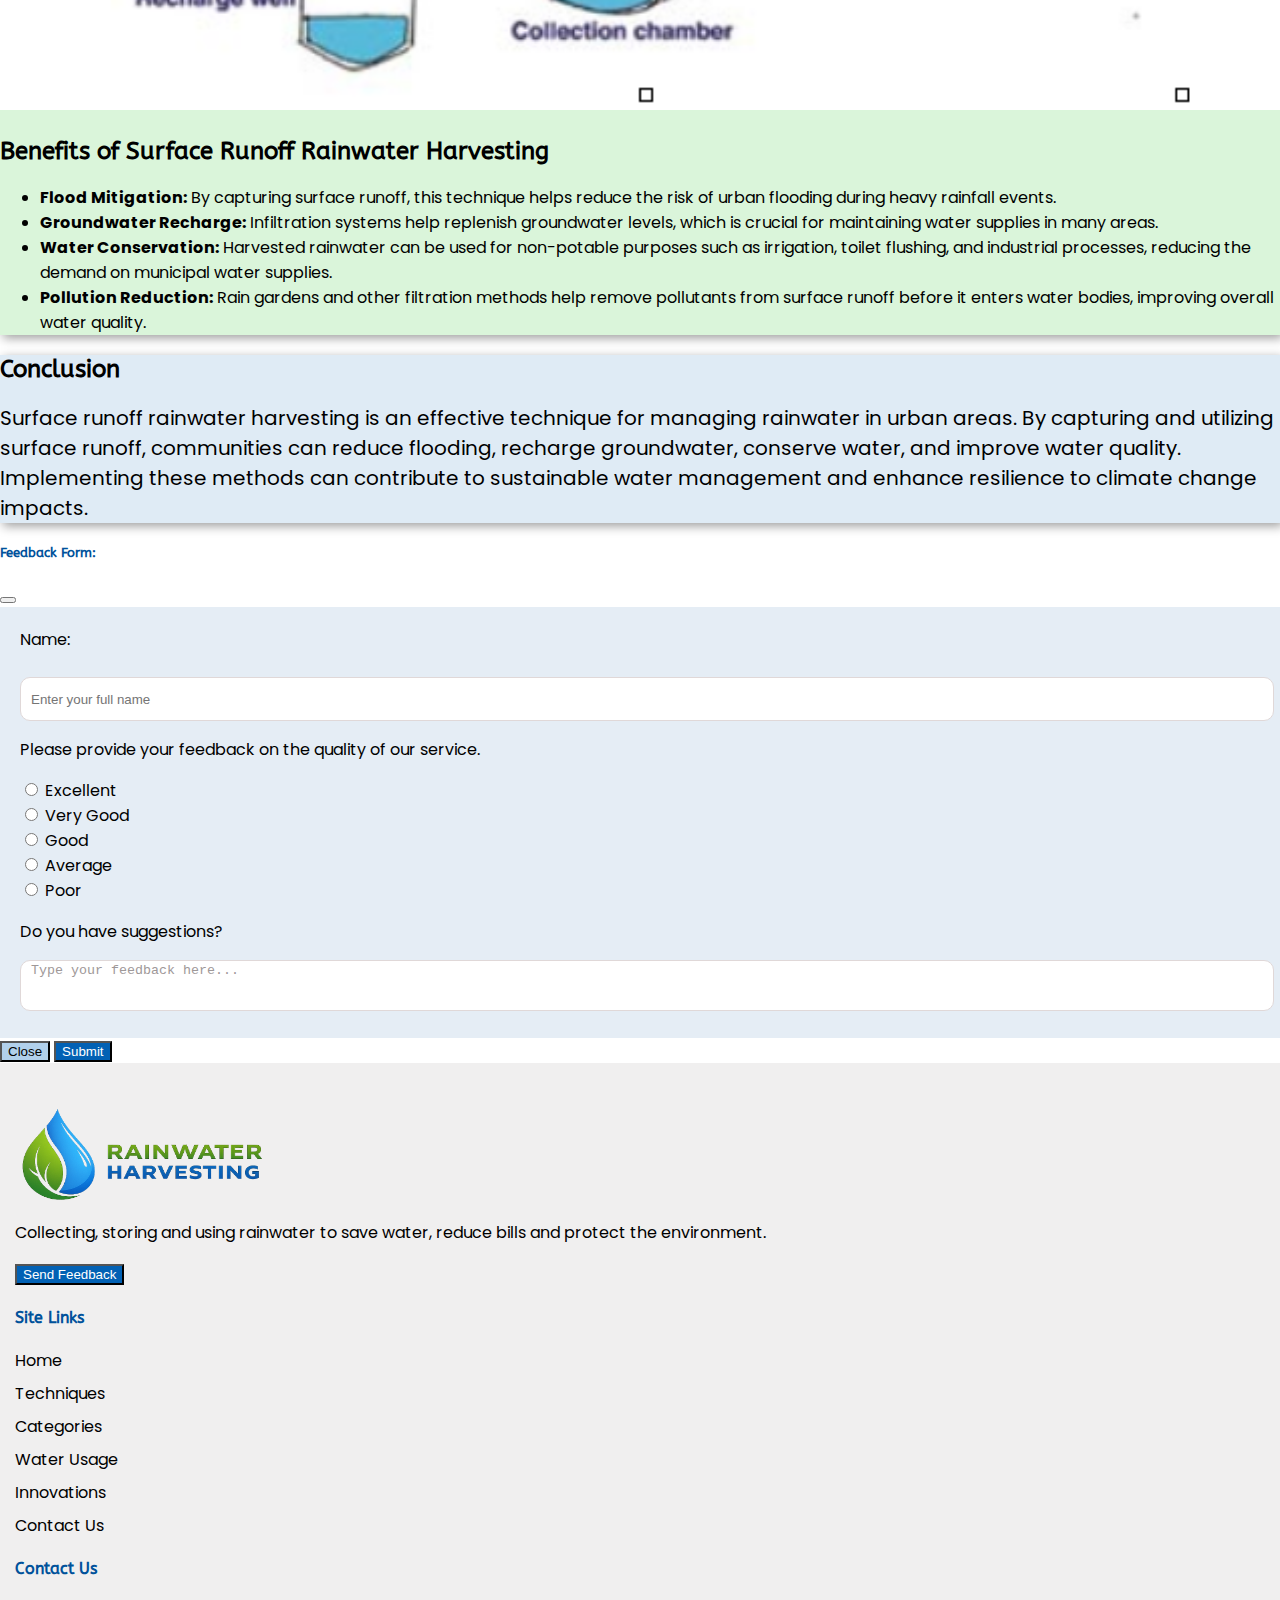
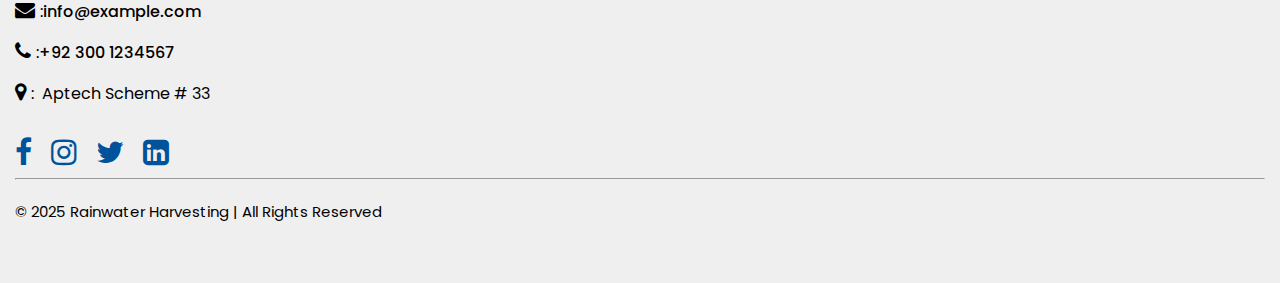
<file: surfacerunoff.html>
<!DOCTYPE html>
<html lang="en">

<head>

  <head>
    <title>Title</title>
    <!-- Required meta tags -->
    <meta charset="utf-8" />
    <meta name="viewport" content="width=device-width, initial-scale=1, shrink-to-fit=no" />
    <!--google fonts link-->
    <link href="https://fonts.googleapis.com/css2?family=Poppins:wght@300;400;500;600;700&display=swap"
      rel="stylesheet">
    <link rel="preconnect" href="https://fonts.googleapis.com">
    <link rel="preconnect" href="https://fonts.gstatic.com" crossorigin>
    <link
      href="https://fonts.googleapis.com/css2?family=ABeeZee:ital@0;1&family=Poppins:ital,wght@0,100;0,200;0,300;0,400;0,500;0,600;0,700;0,800;0,900;1,100;1,200;1,300;1,400;1,500;1,600;1,700;1,800;1,900&display=swap"
      rel="stylesheet">
    <!--font awesome icons link-->
    <link rel="stylesheet" href="https://cdnjs.cloudflare.com/ajax/libs/font-awesome/4.7.0/css/font-awesome.min.css">
    <!-- Bootstrap CSS v5.2.1 -->
    <link href="https://cdn.jsdelivr.net/npm/bootstrap@5.3.2/dist/css/bootstrap.min.css" rel="stylesheet"
      integrity="sha384-T3c6CoIi6uLrA9TneNEoa7RxnatzjcDSCmG1MXxSR1GAsXEV/Dwwykc2MPK8M2HN" crossorigin="anonymous" />
    <!--external css file link-->
    <link rel="stylesheet" href="assets/css/style.css">
  </head>

<body>
  <!-- Header section start-->
  <nav class="navbar navbar-expand-lg navbar-light bg-light fixed-top shadow-sm">
    <div class="container-fluid px-3">

      <!-- LOGO -->
      <a class="navbar-brand" href="index.html">
        <img src="assets/images/logo.png" alt="logo" class="logo">
      </a>

      <!-- TOGGLER -->
      <button class="navbar-toggler border-0" type="button" data-bs-toggle="collapse" data-bs-target="#mainNavbar"
        aria-controls="mainNavbar" aria-expanded="false" aria-label="Toggle navigation">
        <span class="navbar-toggler-icon"></span>
      </button>

      <!-- MENU -->
      <div class="collapse navbar-collapse" id="mainNavbar">
        <ul class="navbar-nav ms-auto align-items-lg-center text-center">

          <li class="nav-item">
            <a class="nav-link" href="index.html">Home</a>
          </li>
          <!-- Techniques -->
          <li class="nav-item dropdown">
            <a class="nav-link dropdown-toggle" href="techniques.html" id="techdropdown" role="button"
              data-bs-toggle="dropdown">
              Techniques
            </a>
            <ul class="dropdown-menu">
              <li><a class="dropdown-item" href="rooftop.html">Rooftop Harvesting</a></li>
              <li><a class="dropdown-item" href="surfacerunoff.html">Surface Runoff</a></li>
              <li><a class="dropdown-item" href="rechargetanks.html">Recharge Pits</a></li>
              <li><a class="dropdown-item" href="percolationTanks.html">Perculation Tanks</a></li>
            </ul>
          </li>
          <!-- Categories -->
          <li class="nav-item dropdown">
            <a class="nav-link dropdown-toggle" href="categories.html" id="catdropdown" role="button"
              data-bs-toggle="dropdown">
              Categories
            </a>
            <ul class="dropdown-menu">
              <li><a class="dropdown-item" href="categories.html#residential">Residential</a></li>
              <li><a class="dropdown-item" href="categories.html#commercial">Commercial</a></li>
            </ul>
          </li>

          <li class="nav-item">
            <a class="nav-link" href="waterusage.html">Water Usage</a>
          </li>

          <li class="nav-item">
            <a class="nav-link" href="latestdevelopments.html">Innovations</a>
          </li>

          <li class="nav-item">
            <a class="nav-link" href="contact.html">Contact Us</a>
          </li>

          <!-- SOCIAL ICONS -->
          <li class="nav-item d-flex justify-content-center gap-3 ms-lg-5 mt-3 mt-lg-0">
            <a href="https://www.facebook.com"><i class="fa fa-facebook-f h-icons"></i></a>
            <a href="https://www.instagram.com"><i class="fa fa-instagram h-icons"></i></a>
            <a href="https://twitter.com"><i class="fa fa-twitter h-icons"></i></a>
            <a href="https://www.linkedin.com"><i class="fa fa-linkedin-square h-icons"></i></a>
          </li>

        </ul>
      </div>
    </div>
  </nav>
  <!-- header section end -->
  <!-- banner -->
  <img src="assets/images/surfacerunoff.png" width="100%">

  <!-- Content -->
  <div class="rooftopnav m-md-5 p-md-5 m-2 p-2">
    <div class="row">
      <div class="col-12 col-md-8">
        <h2 class="text-center">What is Surface Runoff Rainwater Harvesting</h2>
        <p>Surface runoff rainwater harvesting is a technique that involves collecting and storing rainwater that flows
          over the ground surface during and after rainfall events. This method is particularly useful in urban areas
          where natural infiltration of rainwater into the soil is limited due to impervious surfaces like roads,
          pavements, and buildings. By capturing surface runoff, this technique helps reduce flooding, recharge
          groundwater, and provide an additional source of water for various uses.</p>
      </div>
      <div class="col-12 col-md-4">
        <img src="assets/images/rechargepits2.webp" width="100%" class="img2">
      </div>
    </div>
  </div>
  <div class="about m-md-5 p-md-5 m-2 p-2">
    <h2 class="text-center mb-4">Methods of Surface Runoff Rainwater Harvesting</h2>
    <p>There are several methods for harvesting surface runoff rainwater, including:</p>
    <ul>
      <li><b>Catchment Areas:</b> Designated areas such as rooftops, paved surfaces, or specially constructed
        catchment basins are used to collect surface runoff. These areas are designed to direct the flow of
        water
        towards storage or infiltration systems.</li>
      <li><b>Storage Systems:</b> Collected surface runoff can be stored in tanks, ponds, or reservoirs for later
        use. These storage systems should be designed to prevent contamination and ensure water quality.</li>
      <li><b>Infiltration Systems:</b> Techniques such as infiltration trenches, swales, and permeable pavements
        allow surface runoff to infiltrate into the ground, recharging groundwater aquifers.</li>
      <li><b>Rain Gardens:</b> Landscaped areas designed to capture and absorb surface runoff, often planted with
        native vegetation that helps filter pollutants from the water.</li>
    </ul>
    <div class="d-flex align-items-center justify-content-center">
      <img src="assets/images/sr2img.png" class="img2 w-50">
    </div>
  </div>
  <div class="rooftopnav m-md-5 p-md-5 m-2 p-2">
    <div class="row">
      <div class="col-12 col-md-4 d-flex align-items-center justify-content-center"><img class="img"
          src="assets/images/sr2.png" width="100%"></div>
      <div class="col-12 col-md-8">
        <h2 class="text-center mb-4">Benefits of Surface Runoff Rainwater Harvesting</h2>
        <ul>
          <li><strong>Flood Mitigation:</strong> By capturing surface runoff, this technique helps reduce the risk of
            urban
            flooding during heavy rainfall events.</li>
          <li><strong>Groundwater Recharge:</strong> Infiltration systems help replenish groundwater levels, which is
            crucial
            for
            maintaining water supplies in many areas.</li>
          <li><strong>Water Conservation:</strong> Harvested rainwater can be used for non-potable purposes such as
            irrigation,
            toilet flushing, and industrial processes, reducing the demand on municipal water supplies.</li>
          <li><strong>Pollution Reduction:</strong> Rain gardens and other filtration methods help remove pollutants
            from
            surface
            runoff before it enters water bodies, improving overall water quality.</li>
      </div>
    </div>

  </div>
  <div class="about m-md-5 p-md-5 m-2 p-4">
    <h2 class="text-center mb-4">Conclusion</h2>
    <p>Surface runoff rainwater harvesting is an effective technique for managing rainwater in urban areas. By
      capturing and utilizing surface runoff, communities can reduce flooding, recharge groundwater, conserve
      water,
      and improve water quality. Implementing these methods can contribute to sustainable water management and
      enhance resilience to climate change impacts.</p>
  </div>
  </div>
  <!-- Feedback Modal -->
  <div class="modal fade" id="feedbackModal" tabindex="-1">
    <div class="modal-dialog modal-dialog-centered">
      <div class="modal-content">

        <div class="modal-header">
          <h5 class="modal-title heading">Feedback Form:</h5>
          <!-- close button -->
          <button type="button" class="btn-close btn-close-dark position-absolute top-0 end-0 m-3"
            data-bs-dismiss="modal">
          </button>
        </div>
        <form id="feedbackform">
          <div class="modal-body feedbackform">
            <label>Name:</label><br><br>
            <input type="text" name="username" class="form-control mb-3 name" placeholder="Enter your full name"
              required>

            <p>Please provide your feedback on the quality of our service.</p>

            <div class="form-check">
              <input class="form-check-input" type="radio" name="rating" value="Excellent" required>
              <label class="form-check-label">Excellent</label>
            </div>
            <div class="form-check">
              <input class="form-check-input" type="radio" name="rating" value="Very Good">
              <label class="form-check-label">Very Good</label>
            </div>
            <div class="form-check">
              <input class="form-check-input" type="radio" name="rating" value="Good">
              <label class="form-check-label">Good</label>
            </div>
            <div class="form-check">
              <input class="form-check-input" type="radio" name="rating" value="Average">
              <label class="form-check-label">Average</label>
            </div>
            <div class="form-check mb-3">
              <input class="form-check-input" type="radio" name="rating" value="Poor">
              <label class="form-check-label">Poor</label>
            </div>
            <p>Do you have suggestions?</p>
            <textarea name="suggestion" class="form-control feedbackbox" rows="3"
              placeholder="Type your feedback here..." required></textarea>
          </div>
          <div class="modal-footer">
            <button class="btn sitebtn2" data-bs-dismiss="modal">Close</button>
            <button type="submit" class="btn sitebtn">Submit</button>
          </div>
        </form>
      </div>
    </div>
  </div>
  <!--feedback form section end-->
  <!--footer section start-->
  <footer class="footer">
    <div class="container">
      <div class="row">

        <!-- About website-->
        <div class="col-lg-4 col-12">
          <img src="assets/images/logo.png" alt="Logo Image">
          <p class="footerpara">
            Collecting, storing and using rainwater to save water,
            reduce bills and protect the environment.
          </p>
          <button class="btn my-3 sitebtn" data-bs-toggle="modal" data-bs-target="#feedbackModal">Send
            Feedback</button>
        </div>
        <!-- site Links -->
        <div class="col-lg-4 col-12">
          <h4 class="f-heading">Site Links</h4>
          <ul class="footer-links">
            <li><a href="index.html">Home</a></li>
            <li><a href="techniques.html">Techniques</a></li>
            <li><a href="categories.html">Categories</a></li>
            <li><a href="waterusage.html">Water Usage</a></li>
            <li><a href="latestdevelopments.html">Innovations</a></li>
            <li><a href="contact.html">Contact Us</a></li>
          </ul>
        </div>

        <!-- Contact -->
        <div class="col-lg-4 col-12">
            <h4 class="f-heading">Contact Us</h4>
          <p><i class="fa fa-envelope c-icon">&nbsp;</i>:<a href="mailto:info@example.com" class="contact-link">info@example.com</a>&nbsp;</p>
          <p> <i class="fa fa-phone c-icon">&nbsp;</i>:<a href="tel:+923001234567" class="contact-link">+92 300 1234567</a>&nbsp;</p>
          <p><i class="fa fa-map-marker c-icon">&nbsp;</i>:&nbsp; Aptech Scheme # 33</p>

          <div class="icons">
            <a href="https://www.facebook.com"><i class="fa fa-facebook-f"></i></a>
            <a href="https://www.instagram.com"><i class="fa fa-instagram"></i></a>
            <a href="https://twitter.com"><i class="fa fa-twitter"></i></a>
            <a href="https://www.linkedin.com"><i class="fa fa-linkedin-square"></i></a>
          </div>
        </div>

      </div>

      </div>

      <hr>

      <p class="text-center copyright">
        © 2025 Rainwater Harvesting | All Rights Reserved
      </p>
  </footer>
  <!--footer section end-->
  <!-- Bootstrap JavaScript Libraries -->
  <script src="https://cdn.jsdelivr.net/npm/@popperjs/core@2.11.8/dist/umd/popper.min.js"
    integrity="sha384-I7E8VVD/ismYTF4hNIPjVp/Zjvgyol6VFvRkX/vR+Vc4jQkC+hVqc2pM8ODewa9r" crossorigin="anonymous">
  </script>

  <script src="https://cdn.jsdelivr.net/npm/bootstrap@5.3.2/dist/js/bootstrap.min.js"
    integrity="sha384-BBtl+eGJRgqQAUMxJ7pMwbEyER4l1g+O15P+16Ep7Q9Q+zqX6gSbd85u4mG4QzX+" crossorigin="anonymous">
  </script>
  <!-- external js file -->
  <script src="assets/js/script.js"></script>
</body>


</html>
</file>
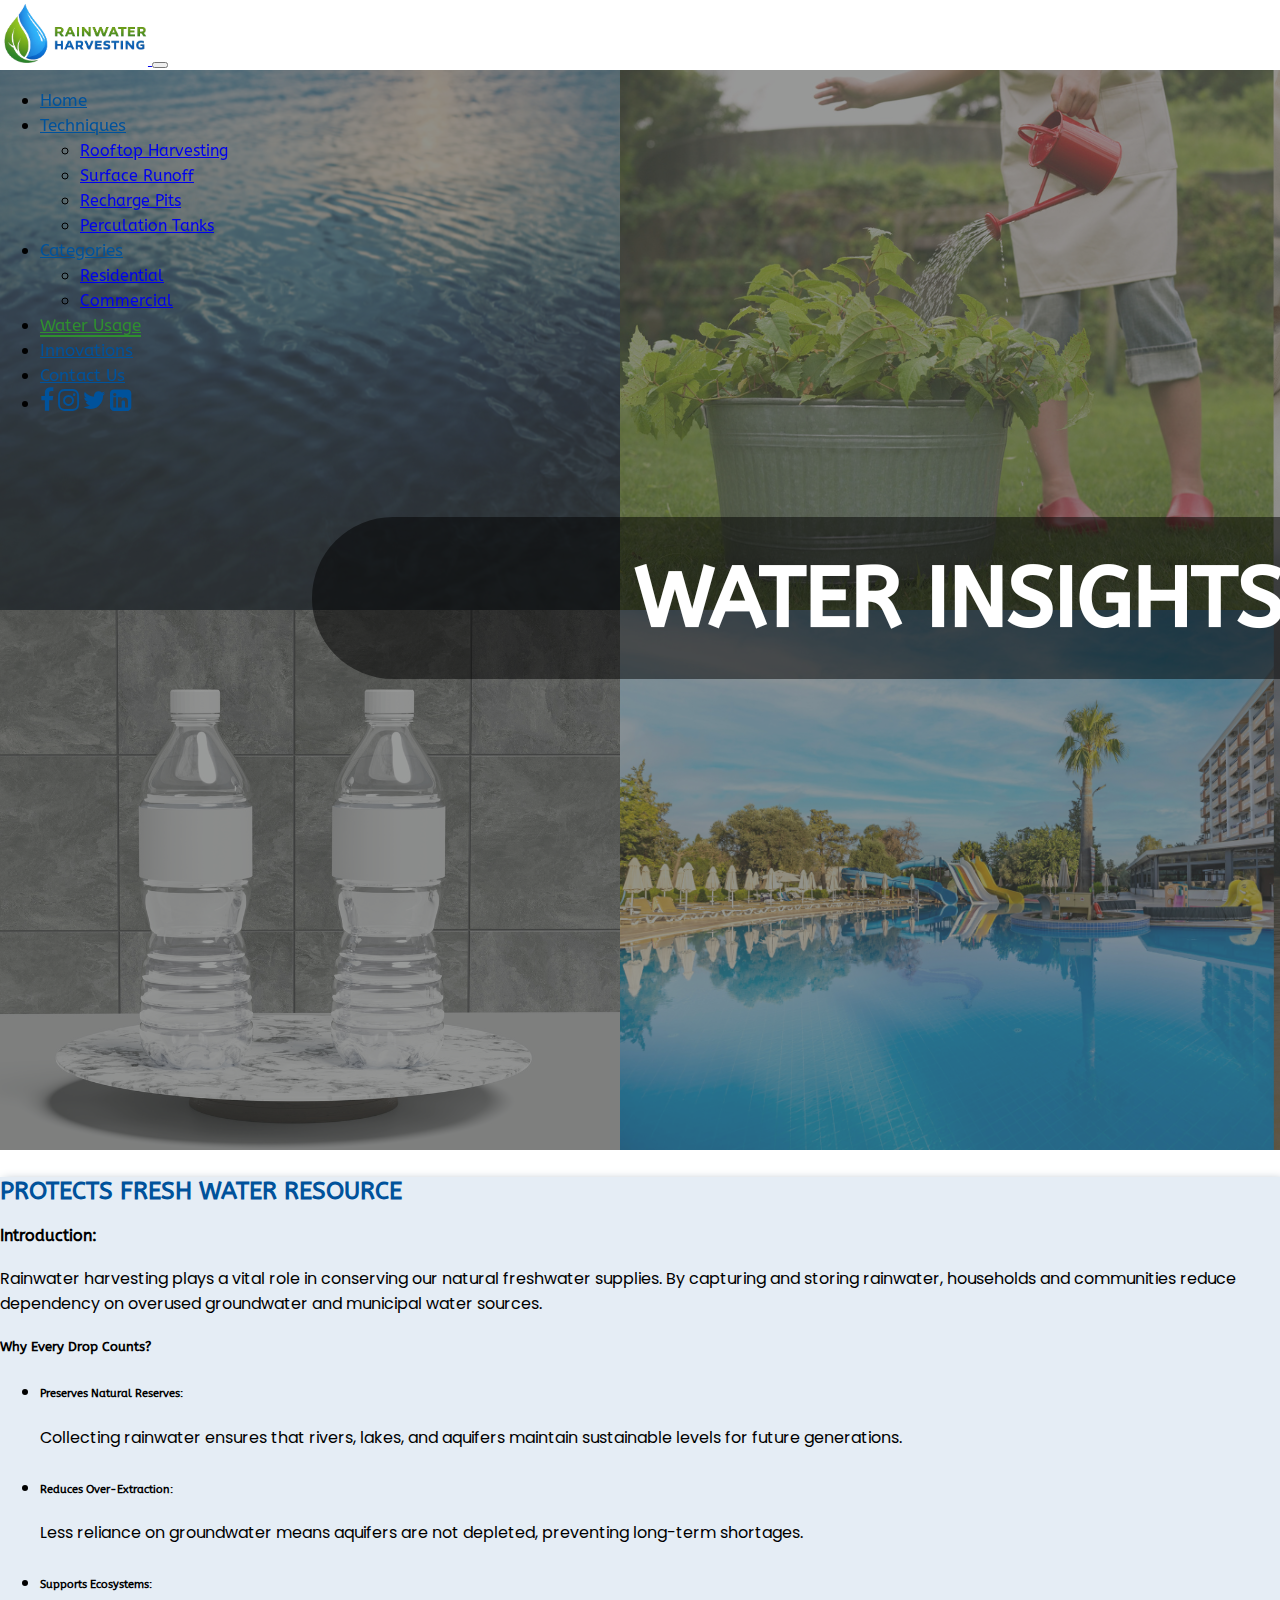
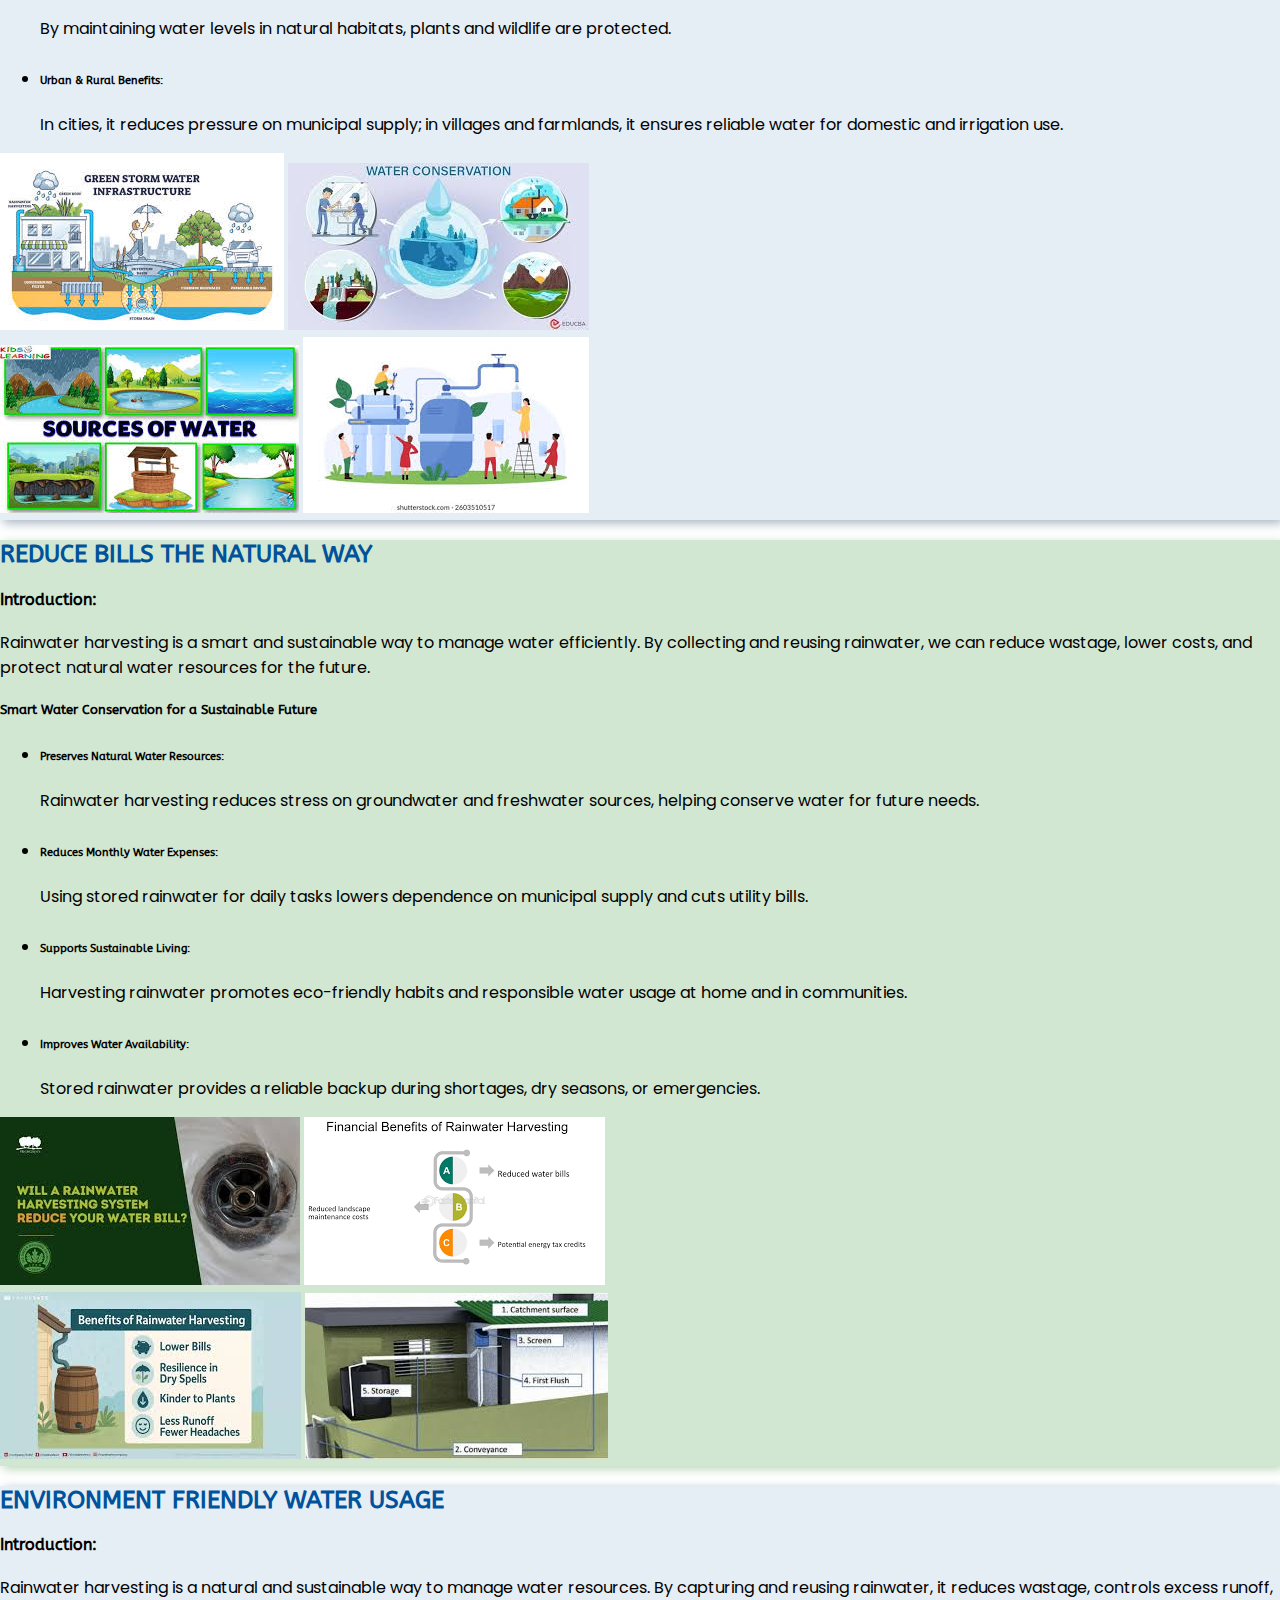
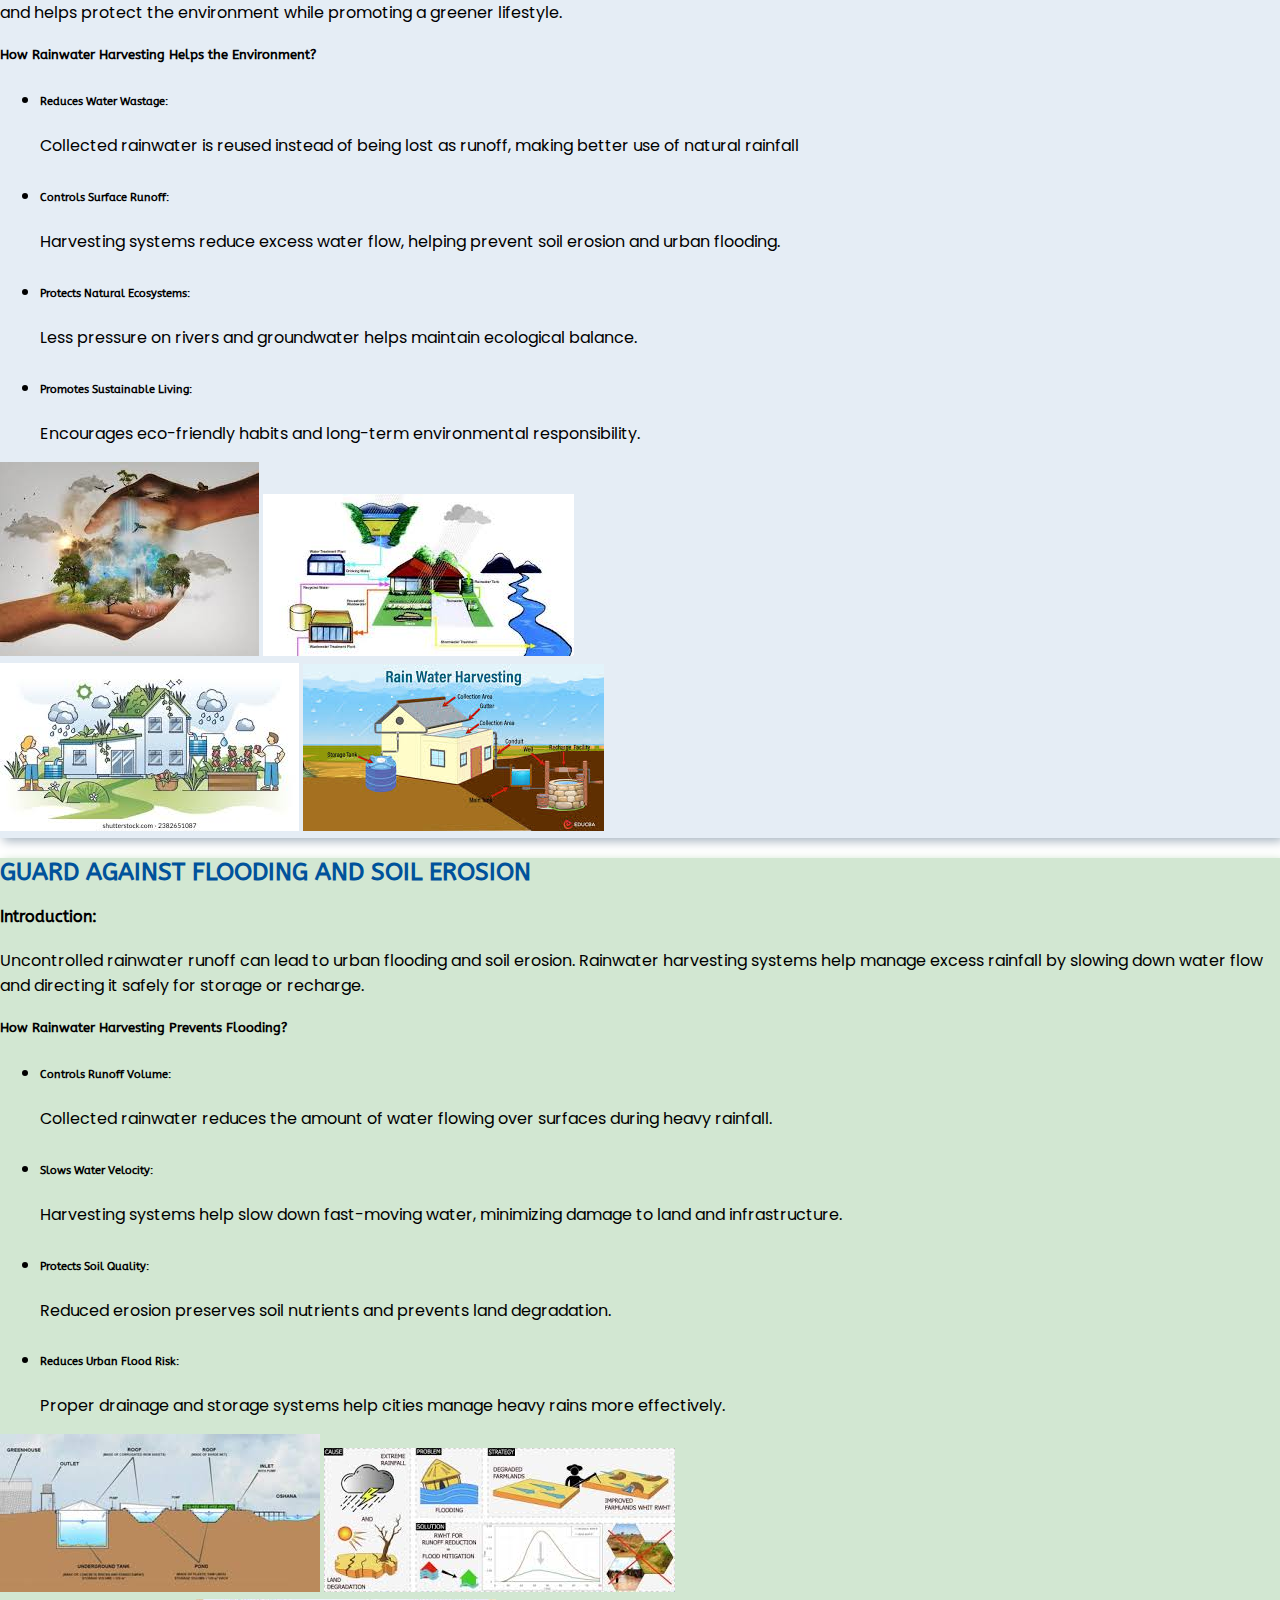
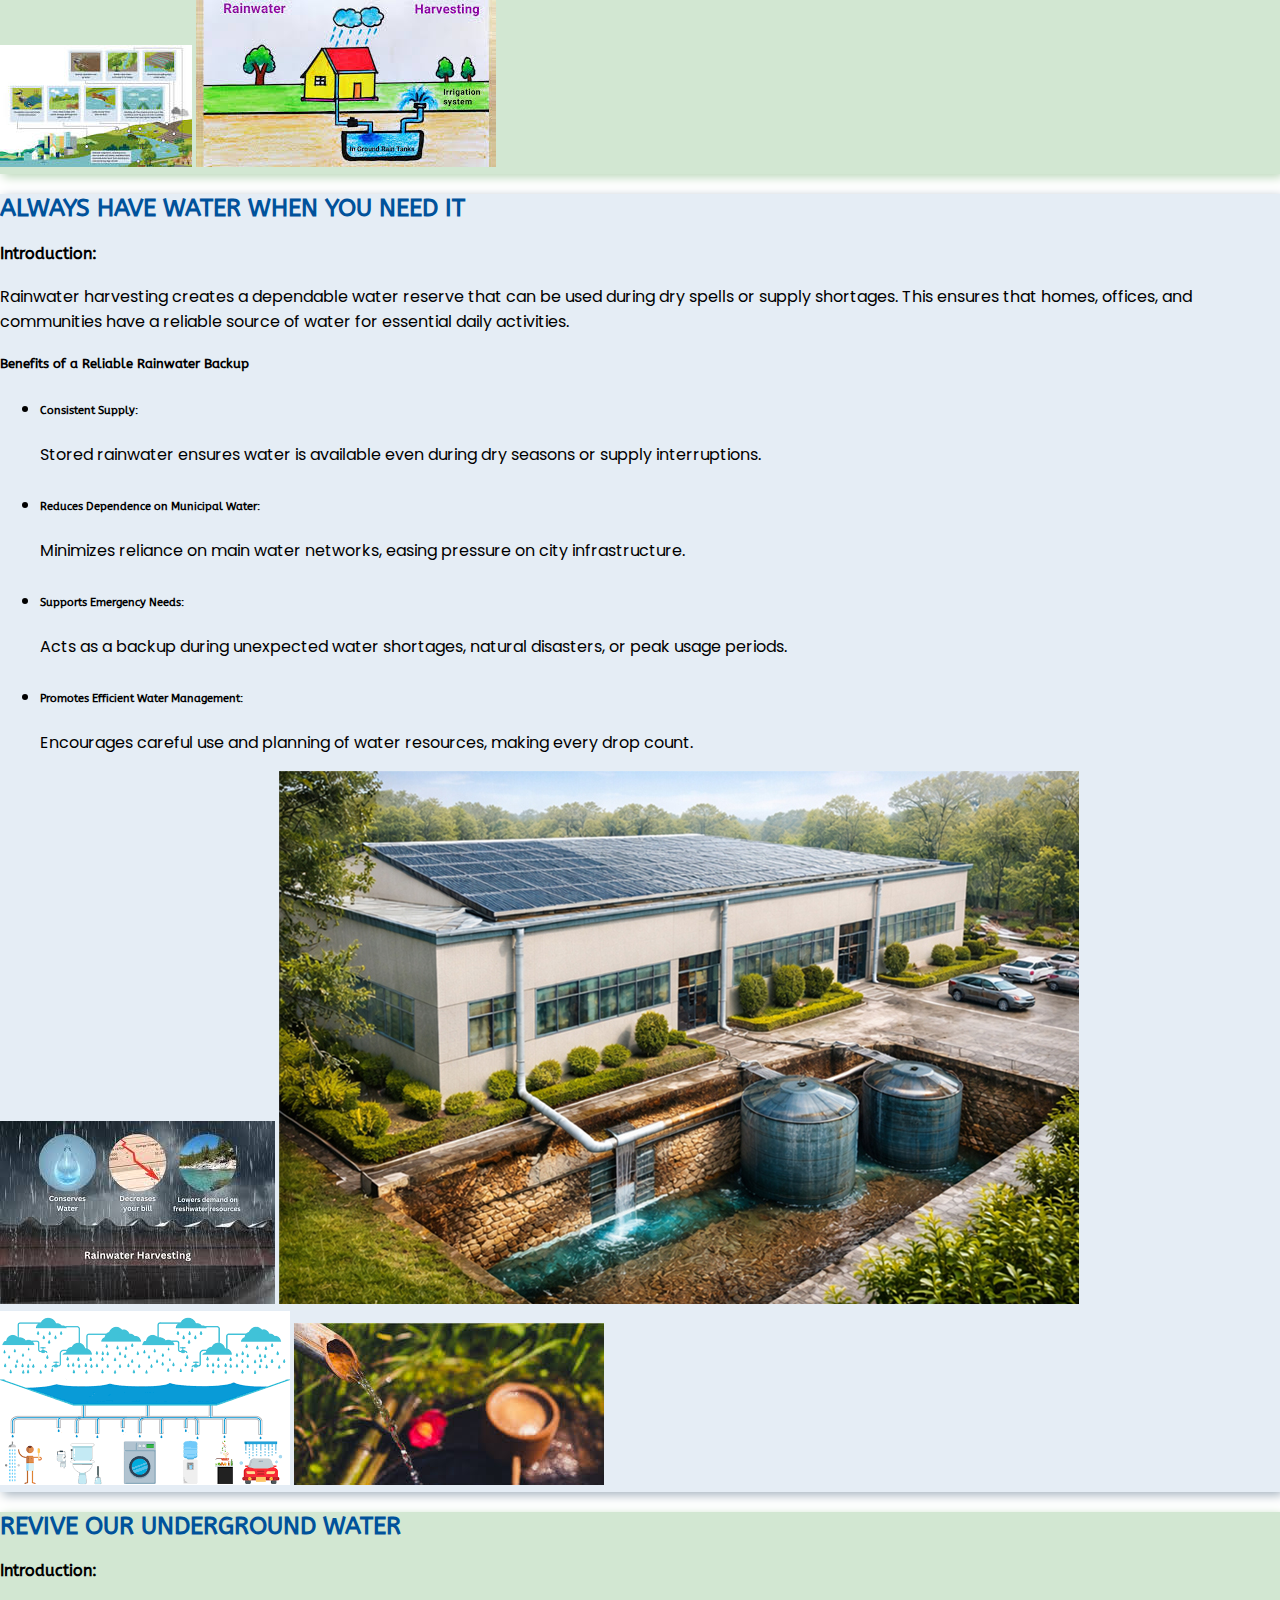
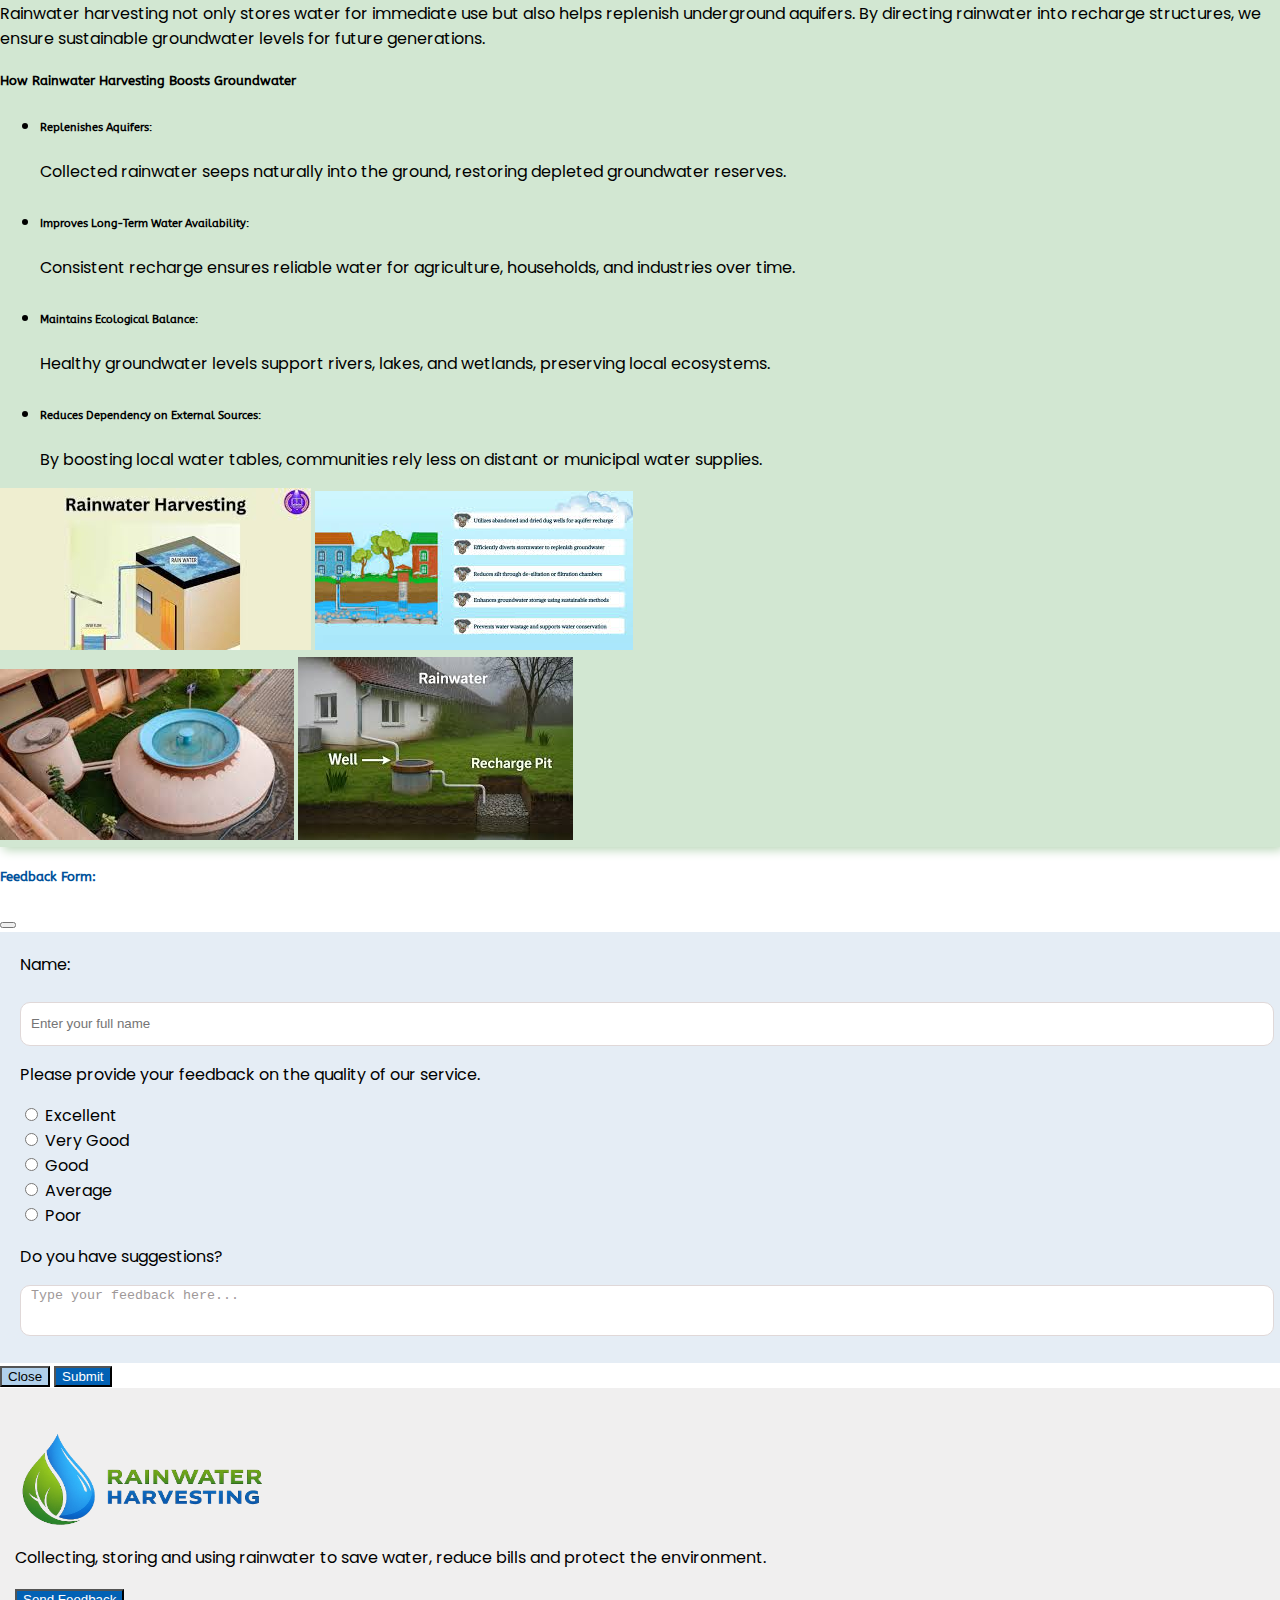
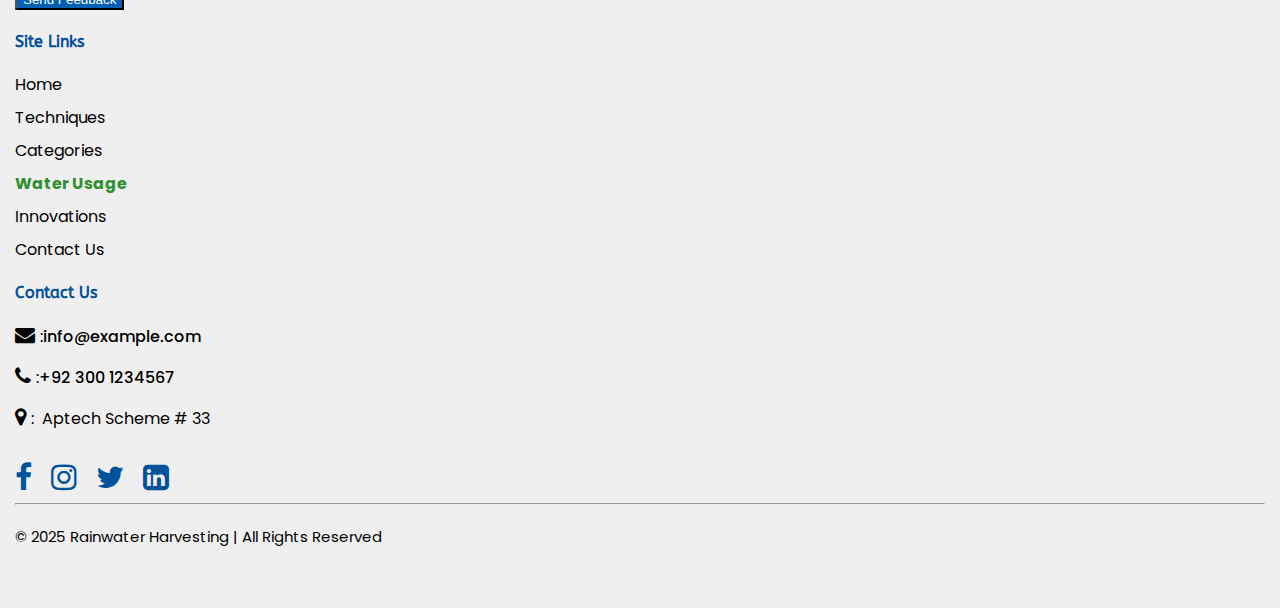
<file: waterusage.html>
<!doctype html>
<html lang="en">

<head>
  <title>Title</title>
  <!-- Required meta tags -->
  <meta charset="utf-8" />
  <meta name="viewport" content="width=device-width, initial-scale=1, shrink-to-fit=no" />
  <!--google fonts link-->
  <link href="https://fonts.googleapis.com/css2?family=Poppins:wght@300;400;500;600;700&display=swap" rel="stylesheet">
  <link rel="preconnect" href="https://fonts.googleapis.com">
  <link rel="preconnect" href="https://fonts.gstatic.com" crossorigin>
  <link
    href="https://fonts.googleapis.com/css2?family=ABeeZee:ital@0;1&family=Poppins:ital,wght@0,100;0,200;0,300;0,400;0,500;0,600;0,700;0,800;0,900;1,100;1,200;1,300;1,400;1,500;1,600;1,700;1,800;1,900&display=swap"
    rel="stylesheet">
  <!--font awesome icons link-->
  <link rel="stylesheet" href="https://cdnjs.cloudflare.com/ajax/libs/font-awesome/4.7.0/css/font-awesome.min.css">
  <!-- Bootstrap CSS v5.2.1 -->
  <link href="https://cdn.jsdelivr.net/npm/bootstrap@5.3.2/dist/css/bootstrap.min.css" rel="stylesheet"
    integrity="sha384-T3c6CoIi6uLrA9TneNEoa7RxnatzjcDSCmG1MXxSR1GAsXEV/Dwwykc2MPK8M2HN" crossorigin="anonymous" />
  <!--animation on scroll link-->
  <link href="https://cdn.jsdelivr.net/npm/aos@2.3.4/dist/aos.css" rel="stylesheet">
  <!--external css file link-->
  <link rel="stylesheet" href="assets/css/style.css">
</head>

<body>
  <!-- Header section start-->
  <nav class="navbar navbar-expand-lg navbar-light bg-light fixed-top shadow-sm">
    <div class="container-fluid px-3">

      <!-- LOGO -->
      <a class="navbar-brand" href="index.html">
        <img src="assets/images/logo.png" alt="logo" class="logo">
      </a>

      <!-- TOGGLER -->
      <button class="navbar-toggler border-0" type="button" data-bs-toggle="collapse" data-bs-target="#mainNavbar"
        aria-controls="mainNavbar" aria-expanded="false" aria-label="Toggle navigation">
        <span class="navbar-toggler-icon"></span>
      </button>

      <!-- MENU -->
      <div class="collapse navbar-collapse" id="mainNavbar">
        <ul class="navbar-nav ms-auto align-items-lg-center text-center">

          <li class="nav-item">
            <a class="nav-link" href="index.html">Home</a>
          </li>

          <!-- Techniques -->
          <li class="nav-item dropdown">
            <a class="nav-link dropdown-toggle" href="techniques.html" id="techdropdown" role="button"
              data-bs-toggle="dropdown">
              Techniques
            </a>
            <ul class="dropdown-menu">
              <li><a class="dropdown-item" href="rooftop.html">Rooftop Harvesting</a></li>
              <li><a class="dropdown-item" href="surfacerunoff.html">Surface Runoff</a></li>
              <li><a class="dropdown-item" href="rechargetanks.html">Recharge Pits</a></li>
              <li><a class="dropdown-item" href="percolationTanks.html">Perculation Tanks</a></li>
            </ul>
          </li>

          <!-- Categories -->
          <li class="nav-item dropdown">
            <a class="nav-link dropdown-toggle" href="categories.html" id="catdropdown" role="button"
              data-bs-toggle="dropdown">
              Categories
            </a>
            <ul class="dropdown-menu">
              <li><a class="dropdown-item" href="categories.html#residential">Residential</a></li>
              <li><a class="dropdown-item" href="categories.html#commercial">Commercial</a></li>
            </ul>
          </li>

          <li class="nav-item">
            <a class="nav-link active" href="waterusage.html">Water Usage</a>
          </li>

          <li class="nav-item">
            <a class="nav-link" href="latestdevelopments.html">Innovations</a>
          </li>

          <li class="nav-item">
            <a class="nav-link" href="contact.html">Contact Us</a>
          </li>

          <!-- SOCIAL ICONS -->
          <li class="nav-item d-flex justify-content-center gap-3 ms-lg-5 mt-3 mt-lg-0">
            <a href="https://www.facebook.com"><i class="fa fa-facebook-f h-icons"></i></a>
            <a href="https://www.instagram.com"><i class="fa fa-instagram h-icons"></i></a>
            <a href="https://twitter.com"><i class="fa fa-twitter h-icons"></i></a>
            <a href="https://www.linkedin.com"><i class="fa fa-linkedin-square h-icons"></i></a>
          </li>

        </ul>
      </div>
    </div>
  </nav>
  <!-- header section end -->
  <!--banner-->
  <div class="bannerdiv">
    <img src="assets/images/usagebanner.png" alt="WATER USAGE BANNER IMAGE" class="w-100">
  </div>
  <!--freshwater section start-->
  <section id="freshwater">
    <div class="div1 m-md-5 p-md-5 m-2 p-2">
      <div class="mx-2">
        <h2 class="heading text-center">PROTECTS FRESH WATER RESOURCE</h2>
        <h4>Introduction:</h4>
        <p>Rainwater harvesting plays a vital role in conserving our natural freshwater supplies. By capturing and
          storing rainwater, households and communities reduce dependency on overused groundwater and municipal water
          sources.</p>
        <h5>Why Every Drop Counts?</h5>
        <ul>
          <li>
            <h6>Preserves Natural Reserves:</h6>
            <p>Collecting rainwater ensures that rivers, lakes, and aquifers maintain sustainable levels for future
              generations.</p>
          </li>
          <li>
            <h6>Reduces Over-Extraction:</h6>
            <p>Less reliance on groundwater means aquifers are not depleted, preventing long-term shortages.</p>
          </li>
          <li>
            <h6>Supports Ecosystems:</h6>
            <p>By maintaining water levels in natural habitats, plants and wildlife are protected.</p>
          </li>
          <li>
            <h6>Urban & Rural Benefits:</h6>
            <p>In cities, it reduces pressure on municipal supply; in villages and farmlands, it ensures reliable water
              for domestic and irrigation use.</p>
          </li>
        </ul>
        <div class="row mx-2">
          <div class="col-12 col-md-6 d-flex">
            <img src="assets/images/fresh1.jpg" alt="fresh water" class="w-50 m-2">
            <img src="assets/images/fresh2.jpg" alt="fresh water" class="w-50 m-2">
          </div>
          <div class="col-12 col-md-6 d-flex">
            <img src="assets/images/fresh3.jpg" alt="fresh water" class="w-50 m-2">
            <img src="assets/images/fresh4.jpg" alt="fresh water" class="w-50 m-2">
          </div>
        </div>
      </div>
    </div>
  </section>
  <!--fresh water section end-->
  <!-- lower bills section start-->
  <section id="lowerbill">
    <div class="div2 m-md-5 p-md-5 m-2 p-2">
      <div class="mx-2">
        <h2 class="heading text-center">REDUCE BILLS THE NATURAL WAY</h2>
        <h4>Introduction:</h4>
        <p>Rainwater harvesting is a smart and sustainable way to manage water efficiently. By collecting and reusing
          rainwater, we can reduce wastage, lower costs, and protect natural water resources for the future.</p>
        <h5>Smart Water Conservation for a Sustainable Future</h5>
        <ul>
          <li>
            <h6>Preserves Natural Water Resources:</h6>
            <p>Rainwater harvesting reduces stress on groundwater and freshwater sources, helping conserve water for
              future needs.</p>
          </li>
          <li>
            <h6>Reduces Monthly Water Expenses:</h6>
            <p>Using stored rainwater for daily tasks lowers dependence on municipal supply and cuts utility bills.</p>
          </li>
          <li>
            <h6>Supports Sustainable Living:</h6>
            <p>Harvesting rainwater promotes eco-friendly habits and responsible water usage at home and in communities.
            </p>
          </li>
          <li>
            <h6>Improves Water Availability:</h6>
            <p>Stored rainwater provides a reliable backup during shortages, dry seasons, or emergencies.</p>
          </li>
        </ul>
        <div class="row mx-2">
          <div class="col-12 col-md-6 d-flex">
            <img src="assets/images/lowerbills1.jpg" alt="water bills" class="w-50 m-2">
            <img src="assets/images/lowerbills2.png" alt="water bills" class="w-50 m-2">
          </div>
          <div class="col-12 col-md-6 d-flex">
            <img src="assets/images/lowerbills3.jpg" alt="water bills" class="w-50 m-2">
            <img src="assets/images/lowerbills4.jpg" alt="water bills" class="w-50 m-2">
          </div>
        </div>
      </div>
    </div>
  </section>
  <!-- lower bills section end-->
  <!--environment friendly section start-->
  <section id="environment">
    <div class="div1 m-md-5 p-md-5 m-2 p-2">
      <div class="mx-2">
        <h2 class="heading text-center">ENVIRONMENT FRIENDLY WATER USAGE</h2>
        <h4>Introduction:</h4>
        <p>Rainwater harvesting is a natural and sustainable way to manage water resources. By capturing and reusing
          rainwater, it reduces wastage, controls excess runoff, and helps protect the environment while promoting a
          greener lifestyle.</p>
        <h5>How Rainwater Harvesting Helps the Environment?</h5>
        <ul>
          <li>
            <h6>Reduces Water Wastage:</h6>
            <p>Collected rainwater is reused instead of being lost as runoff, making better use of natural rainfall</p>
          </li>
          <li>
            <h6>Controls Surface Runoff:</h6>
            <p>Harvesting systems reduce excess water flow, helping prevent soil erosion and urban flooding.</p>
          </li>
          <li>
            <h6>Protects Natural Ecosystems:</h6>
            <p>Less pressure on rivers and groundwater helps maintain ecological balance.</p>
          </li>
          <li>
            <h6>Promotes Sustainable Living:</h6>
            <p>Encourages eco-friendly habits and long-term environmental responsibility.</p>
          </li>
        </ul>
        <div class="row mx-2">
          <div class="col-12 col-md-6 d-flex">
            <img src="assets/images/environment1.jpg" alt="eco-friendly image" class="w-50 m-2">
            <img src="assets/images/environment2.jpg" alt="eco-friendly image" class="w-50 m-2">
          </div>
          <div class="col-12 col-md-6 d-flex">
            <img src="assets/images/environment3.jpg" alt="eco-friendly image" class="w-50 m-2">
            <img src="assets/images/environment4.jpg" alt="eco-friendly image" class="w-50 m-2">
          </div>
        </div>
      </div>
    </div>
  </section>
  <!--environment friendly section end-->
  <!--flooding section start-->
  <section id="flooding">
    <div class="div2 m-md-5 p-md-5 m-2 p-2">
      <div class="mx-2">
        <h2 class="heading text-center">GUARD AGAINST FLOODING AND SOIL EROSION</h2>
        <h4>Introduction:</h4>
        <p>Uncontrolled rainwater runoff can lead to urban flooding and soil erosion. Rainwater harvesting systems help
          manage excess rainfall by slowing down water flow and directing it safely for storage or recharge.</p>
        <h5>How Rainwater Harvesting Prevents Flooding?</h5>
        <ul>
          <li>
            <h6>Controls Runoff Volume:</h6>
            <p>Collected rainwater reduces the amount of water flowing over surfaces during heavy rainfall.</p>
          </li>
          <li>
            <h6>Slows Water Velocity:</h6>
            <p>Harvesting systems help slow down fast-moving water, minimizing damage to land and infrastructure.</p>
          </li>
          <li>
            <h6>Protects Soil Quality:</h6>
            <p>Reduced erosion preserves soil nutrients and prevents land degradation.</p>
          </li>
          <li>
            <h6>Reduces Urban Flood Risk:</h6>
            <p>Proper drainage and storage systems help cities manage heavy rains more effectively.</p>
          </li>
        </ul>
        <div class="row mx-2">
          <div class="col-12 col-md-6 d-flex">
            <img src="assets/images/flooding1.jpg" alt="flooding and soil erosion" class="w-50 m-2">
            <img src="assets/images/flooding2.jpg" alt="flooding and soil erosion" class="w-50 m-2">
          </div>
          <div class="col-12 col-md-6 d-flex">
            <img src="assets/images/flooding3.jpg" alt="flooding and soil erosion" class="w-50 m-2">
            <img src="assets/images/flooding4.jpg" alt="flooding and soil erosion" class="w-50 m-2">
          </div>
        </div>
      </div>
    </div>
  </section>
  <!--flooding section end-->
  <!--reliable section start-->
  <section id="reliable">
    <div class="div1 m-md-5 p-md-5 m-2 p-2">
      <div class="mx-2">
        <h2 class="heading text-center">ALWAYS HAVE WATER WHEN YOU NEED IT</h2>
        <h4>Introduction:</h4>
        <p>Rainwater harvesting creates a dependable water reserve that can be used during dry spells or supply
          shortages. This ensures that homes, offices, and communities have a reliable source of water for essential
          daily activities.</p>
        <h5>Benefits of a Reliable Rainwater Backup</h5>
        <ul>
          <li>
            <h6>Consistent Supply:</h6>
            <p>Stored rainwater ensures water is available even during dry seasons or supply interruptions.</p>
          </li>
          <li>
            <h6>Reduces Dependence on Municipal Water:</h6>
            <p>Minimizes reliance on main water networks, easing pressure on city infrastructure.</p>
          </li>
          <li>
            <h6>Supports Emergency Needs:</h6>
            <p>Acts as a backup during unexpected water shortages, natural disasters, or peak usage periods.</p>
          </li>
          <li>
            <h6>Promotes Efficient Water Management:</h6>
            <p>Encourages careful use and planning of water resources, making every drop count.</p>
          </li>
        </ul>
        <div class="row mx-2">
          <div class="col-12 col-md-6 d-flex">
            <img src="assets/images/reliable1.jpg" alt="reliable water backup image" class="w-50 m-2">
            <img src="assets/images/reliable2.jpg" alt="reliable water backup image" class="w-50 m-2">
          </div>
          <div class="col-12 col-md-6 d-flex">
            <img src="assets/images/reliable3.png" alt="reliable water backup image" class="w-50 m-2">
            <img src="assets/images/reliable4.jpg" alt="reliable water backup image" class="w-50 m-2">
          </div>
        </div>
      </div>
    </div>
  </section>
  <!--reliable section end-->
  <!--groundwater section start-->
  <section id="underground">
    <div class="div2 m-md-5 p-md-5 m-2 p-2">
      <div class="mx-2">
        <h2 class="heading text-center">REVIVE OUR UNDERGROUND WATER</h2>
        <h4>Introduction:</h4>
        <p>Rainwater harvesting not only stores water for immediate use but also helps replenish underground aquifers.
          By directing rainwater into recharge structures, we ensure sustainable groundwater levels for future
          generations.</p>
        <h5>How Rainwater Harvesting Boosts Groundwater</h5>
        <ul>
          <li>
            <h6>Replenishes Aquifers:</h6>
            <p>Collected rainwater seeps naturally into the ground, restoring depleted groundwater reserves.</p>
          </li>
          <li>
            <h6>Improves Long-Term Water Availability:</h6>
            <p>Consistent recharge ensures reliable water for agriculture, households, and industries over time.</p>
          </li>
          <li>
            <h6>Maintains Ecological Balance:</h6>
            <p>Healthy groundwater levels support rivers, lakes, and wetlands, preserving local ecosystems.</p>
          </li>
          <li>
            <h6>Reduces Dependency on External Sources:</h6>
            <p>By boosting local water tables, communities rely less on distant or municipal water supplies.</p>
          </li>
        </ul>
        <div class="row mx-2">
          <div class="col-12 col-md-6 d-flex">
            <img src="assets/images/ground1.jpg" alt="undeground water image" class="w-50 m-2">
            <img src="assets/images/ground2.jpg" alt="undeground water image" class="w-50 m-2">
          </div>
          <div class="col-12 col-md-6 d-flex">
            <img src="assets/images/ground3.jpg" alt="undeground water image" class="w-50 m-2">
            <img src="assets/images/ground4.jpg" alt="undeground water image" class="w-50 m-2">
          </div>
        </div>
      </div>
    </div>
  </section>
  <!--groundwater section end-->
  <!-- Feedback Modal -->
  <div class="modal fade" id="feedbackModal" tabindex="-1">
    <div class="modal-dialog modal-dialog-centered">
      <div class="modal-content">

        <div class="modal-header">
          <h5 class="modal-title heading">Feedback Form:</h5>
          <!-- close button -->
          <button type="button" class="btn-close btn-close-dark position-absolute top-0 end-0 m-3"
            data-bs-dismiss="modal">
          </button>
        </div>
        <form id="feedbackform">
          <div class="modal-body feedbackform">
            <label>Name:</label><br><br>
            <input type="text" name="username" class="form-control mb-3 name" placeholder="Enter your full name"
              required>

            <p>Please provide your feedback on the quality of our service.</p>

            <div class="form-check">
              <input class="form-check-input" type="radio" name="rating" value="Excellent" required>
              <label class="form-check-label">Excellent</label>
            </div>
            <div class="form-check">
              <input class="form-check-input" type="radio" name="rating" value="Very Good">
              <label class="form-check-label">Very Good</label>
            </div>
            <div class="form-check">
              <input class="form-check-input" type="radio" name="rating" value="Good">
              <label class="form-check-label">Good</label>
            </div>
            <div class="form-check">
              <input class="form-check-input" type="radio" name="rating" value="Average">
              <label class="form-check-label">Average</label>
            </div>
            <div class="form-check mb-3">
              <input class="form-check-input" type="radio" name="rating" value="Poor">
              <label class="form-check-label">Poor</label>
            </div>
            <p>Do you have suggestions?</p>
            <textarea name="suggestion" class="form-control feedbackbox" rows="3"
              placeholder="Type your feedback here..." required></textarea>
          </div>
          <div class="modal-footer">
            <button class="btn sitebtn2" data-bs-dismiss="modal">Close</button>
            <button type="submit" class="btn sitebtn">Submit</button>
          </div>
        </form>
      </div>
    </div>
  </div>
  <!--feedback form section end-->
  <!--footer section start-->
  <footer class="footer">
    <div class="container">
      <div class="row">

        <!-- About website-->
        <div class="col-lg-4 col-12">
          <img src="assets/images/logo.png" alt="Logo Image">
          <p class="footerpara">
            Collecting, storing and using rainwater to save water,
            reduce bills and protect the environment.
          </p>
          <button class="btn my-3 sitebtn" data-bs-toggle="modal" data-bs-target="#feedbackModal">Send
            Feedback</button>
        </div>
        <!-- site Links -->
        <div class="col-lg-4 col-12">
          <h4 class="f-heading">Site Links</h4>
          <ul class="footer-links">
            <li><a href="index.html">Home</a></li>
            <li><a href="techniques.html">Techniques</a></li>
            <li><a href="categories.html">Categories</a></li>
            <li class="active"><a href="waterusage.html">Water Usage</a></li>
            <li><a href="latestdevelopments.html">Innovations</a></li>
            <li><a href="contact.html">Contact Us</a></li>
          </ul>
        </div>

        <!-- Contact -->
        <div class="col-lg-4 col-12">
            <h4 class="f-heading">Contact Us</h4>
          <p><i class="fa fa-envelope c-icon">&nbsp;</i>:<a href="mailto:info@example.com" class="contact-link">info@example.com</a>&nbsp;</p>
          <p> <i class="fa fa-phone c-icon">&nbsp;</i>:<a href="tel:+923001234567" class="contact-link">+92 300 1234567</a>&nbsp;</p>
          <p><i class="fa fa-map-marker c-icon">&nbsp;</i>:&nbsp; Aptech Scheme # 33</p>

          <div class="icons">
            <a href="https://www.facebook.com"><i class="fa fa-facebook-f"></i></a>
            <a href="https://www.instagram.com"><i class="fa fa-instagram"></i></a>
            <a href="https://twitter.com"><i class="fa fa-twitter"></i></a>
            <a href="https://www.linkedin.com"><i class="fa fa-linkedin-square"></i></a>
          </div>
        </div>

      </div>

      </div>

      <hr>

      <p class="text-center copyright">
        © 2025 Rainwater Harvesting | All Rights Reserved
      </p>
  </footer>
  <!--footer section end-->
  <!--jquery link-->
  <script src="https://code.jquery.com/jquery-3.7.1.min.js"></script>
  <!-- Bootstrap JavaScript Libraries -->
  <script src="https://cdn.jsdelivr.net/npm/@popperjs/core@2.11.8/dist/umd/popper.min.js"
    integrity="sha384-I7E8VVD/ismYTF4hNIPjVp/Zjvgyol6VFvRkX/vR+Vc4jQkC+hVqc2pM8ODewa9r" crossorigin="anonymous">
  </script>

  <script src="https://cdn.jsdelivr.net/npm/bootstrap@5.3.2/dist/js/bootstrap.min.js"
    integrity="sha384-BBtl+eGJRgqQAUMxJ7pMwbEyER4l1g+O15P+16Ep7Q9Q+zqX6gSbd85u4mG4QzX+" crossorigin="anonymous">
  </script>
  <!-- AOS JS link-->
  <script src="https://cdn.jsdelivr.net/npm/aos@2.3.4/dist/aos.js"></script>
  <!-- external js file -->
  <script src="assets/js/script.js"></script>
</body>

</html>
</file>
<file: assets/css/style.css>
body {
  background-color: #fff;
  margin: 0;
  font-family: 'Poppins',sans-serif;
  padding-top: 70px;
}
h1{
  font-family: 'ABeeZee',sans-serif;
  font-weight: bolder;
}
h2{
  font-family: 'ABeeZee',sans-serif;
  font-weight: bold;
}
h3{
  font-family: 'ABeeZee',sans-serif;
  font-weight: bold;
}
h4{
  font-family: 'ABeeZee',sans-serif;
  font-weight: bold;
}
h5{
  font-family: 'ABeeZee',sans-serif;
  font-weight: bold;
}
h6{
  font-family: 'ABeeZee',sans-serif;
  font-weight: bold;
}
p{
  font-family: 'Poppins',sans-serif;
}
/* header styling */
.navbar{
  position: fixed;
  top: 0;
  width: 100%;
  z-index: 999;
}
.h-icons{
  color: rgb(0, 82, 155);
  font-size: 25px;
}
.h-icons:hover{
  color: #2f8f2f;
}
.logo {
  height: 65px;
}
.navbar-nav .nav-link {
  color: rgb(0, 82, 155);
  font-size: 17px;
}
.navbar-nav .nav-link:hover {
  color: #2f8f2f;
  border-bottom:2px solid #2f8f2f;
}

.navbar-nav .nav-link.active {
  color: #2f8f2f;
  border-bottom: 2px solid #2f8f2f;
}
.nav-item a{
  font-family: 'ABeeZee',sans-serif;
}
/*slider styling*/
.slider-bg {
  height: 80vh;
  background-size: cover;
  background-position: center;
  background-repeat: no-repeat;
}
.img-1 {
  background-image: url("../images/sliderhome.avif");
}
.img-2 {
  background-image: url("../images/s-cat2.png");
}
.img-3 {
  background-image: url("../images/s-waterusage.png");
}
.img-4 {
  background-image: url("../images/s-latestdevelopments.png");
}
.btnlink {
  text-decoration: none;
}
.sliderbtn {
  background-color: rgb(2, 97, 180);
  color: white;
  border-radius: 40px;
}
.sliderbtn:hover{
  background-color: white;
  color: rgb(2, 97, 180);
}
.carousel-item {
  position: relative;
}
.carousel-item button,
.carousel-item a {
  position: relative;
  z-index: 5;
  pointer-events: auto;
}
/*about section styling*/
 .aboutdiv {
  background: linear-gradient(135deg,
  #f4f9ff,
  #cfe7ff,
  #8fc9ff
);

}
.heading{
  color: rgb(0, 82, 155);
}
.about p {
  font-size: 20px;
}
.aboutheading{
  color: #3e833e;
}
/*categories section styling*/
.residential , .commercial{
  background-color:rgb(224, 234, 241);
  box-shadow: 3px 3px 10px rgb(156, 156, 156);
}
.catdiv p{
  margin-bottom: 0;
  font-size: 18px;
}
.catheading{
color: rgb(0, 82, 155);
}
/* waterusage section styling*/
.waterusageimg{
  height: 200px;
  width: 300px;
}
.waterusagecards{
  background-color: rgb(229, 237, 245);
  box-shadow: 2px 2px 20px rgb(107, 106, 106);
  border-radius: 10px;
}
/*faqs section*/
.questions:hover{
  color: rgb(78, 146, 75);
  cursor: pointer;
}
/* modal box */
.modal-fullscreen .btn-close {
  z-index: 1055;
  position: fixed; 
  top: 15px;
  right: 15px;
}
/* waterusage detailed pg styling */
.div1{
  background-color: rgb(229, 237, 245);
  box-shadow: 3px 3px 10px rgb(164, 178, 190);
}
.div2{
  background-color: #d2e7d2;
  box-shadow: 3px 3px 10px rgb(185, 214, 183);
}
/* Techniques detailed pg styling */
.techcards{
  background-color: rgb(232, 245, 229);
  box-shadow: 2px 2px 10px rgb(125, 125, 125);
  border-radius: 10px;
}
.techbtn{
  background-color: rgb(3, 116, 41);
  color: white;
  border-radius: 30px;
  text-decoration: none;
  padding: 10px 20px;
}
.techbtn:hover{
  color: rgb(0, 155, 41);
  background-color: rgb(236, 248, 235);
}
/* techniques dropdown items detailed pg styling */
.rooftopnav{
  background-color: rgb(218, 245, 218);
  box-shadow: 3px 3px 10px rgb(156, 156, 156);
}
/* footer styling */
.footer {
  background-color: rgb(240, 239, 239);
  padding: 40px 15px;
  color: #000;
}
.f-heading {
  color: rgb(0, 82, 155);
}
.footer img {
  width: 250px;
  height: 100px;
}
.about {
  background-color: rgb(223, 235, 245);
  box-shadow: 3px 3px 10px rgb(156, 156, 156);
}
.footerpara {
  font-size: 16px;
  margin-top: 10px;
}
.sitebtn {
  background-color: rgb(2, 97, 180);
  color: white;
}
.sitebtn:hover {
  background-color: rgb(38, 177, 70);
}
.footer-links {
  list-style: none;
  padding-left: 0px;
}

.footer-links li {
  margin-bottom: 8px;
}

.footer-links a {
  text-decoration: none;
  color: #000;
}
.footer-links .active a{
  color: #2f8f2f;
  font-weight: bold;
}
.footer-links a:hover {
  color: rgb(0, 82, 155);
}
.c-icon {
  font-size: 20px;
}
.contact1 a p{
  text-decoration: none;
}
.icons i {
  margin-top: 15px;
  font-size: 30px;
  margin-right: 15px;
  color: rgb(0, 82, 155);
}
.icons i:hover {
  color: rgb(40, 167, 69);
}
.copyright {
  font-size: 15px;
  margin: 20px auto;
}
.contact-link {
  color:black;        
  text-decoration: none; 
  font-weight: 500;
  transition: color 0.3s;
}
.contact-link:hover {
  color: #155d8b;
}
/*feedback form styling*/
.feedbackform {
  background-color: rgb(229, 237, 245);
  color: #000;
  padding: 20px;
}
.remarks {
  color: rgb(231, 226, 226);
}
.ff-para {
  font-weight: 500;
}
.feedbackbox {
  width: 100%;
  border: none;
  background-color: white;
  padding-left: 10px;
  border: 1px solid rgb(224, 216, 216);
  border-radius: 10px;
  resize: none;
}
.name {
  height: 40px;
  width: 100%;
  border: none;
  background-color: white;
  padding-left: 10px;
  border: 1px solid rgb(224, 216, 216);
  border-radius: 10px;
}
#feedbackModal .modal-content{
  background-color: white;
}
.feedbackbox::placeholder {
  color: rgb(158, 152, 152);
}
.sitebtn2{
  background-color: rgb(177, 208, 235);
  color: black;
}
.sitebtn2:hover{
  background-color: #72af72;
}
@media (max-width: 576px) {
  /* header styling */
  .logo {
    height: 70px;
    width: 170px;
  }
  #header-icons {
    display: none;
  }
  /* slider styling */
  .slider-bg {
    height: 250px;
  }
  .sliderpara{
    display: none;
  }
  /* Img styling */
  .img {
    width: 170px;
    height: 190px;
    margin-top: 80px;
  }
  /*about section styling*/
  .about {
    padding: 5px;
  }
  .about p {
    font-size: 14px;
  }
  /*rainwaterusage section styling*/
  .waterusageimg{
  height: 200px;
  width: 250px;
}
.waterusagecards{
  margin-top: 10px;
  margin-bottom: 10px;
}
  /* footer styling */
  .footer img {
    height: 70px;
    width: 170px;
  }
  .footerpara {
    font-size: 15px;
  }
  /* feedbackform styling */
  .feedbackform {
    padding: 15px;
    margin: 5px;
  }
  .name,
  .feedbackbox {
    font-size: 14px;
    padding: 8px;
  }
  #close {
    top: 5px;
    right: 5px;
  }
  .homepara {
    display: none;
  }
  .rooftopnav{
  background-color: rgb(218, 245, 218);
  box-shadow: 3px 3px 10px rgb(156, 156, 156);
}
.about .img{
  margin-top: 20px;
  margin-bottom: 20px;
  display: inline-block;
} 
};
</file>
